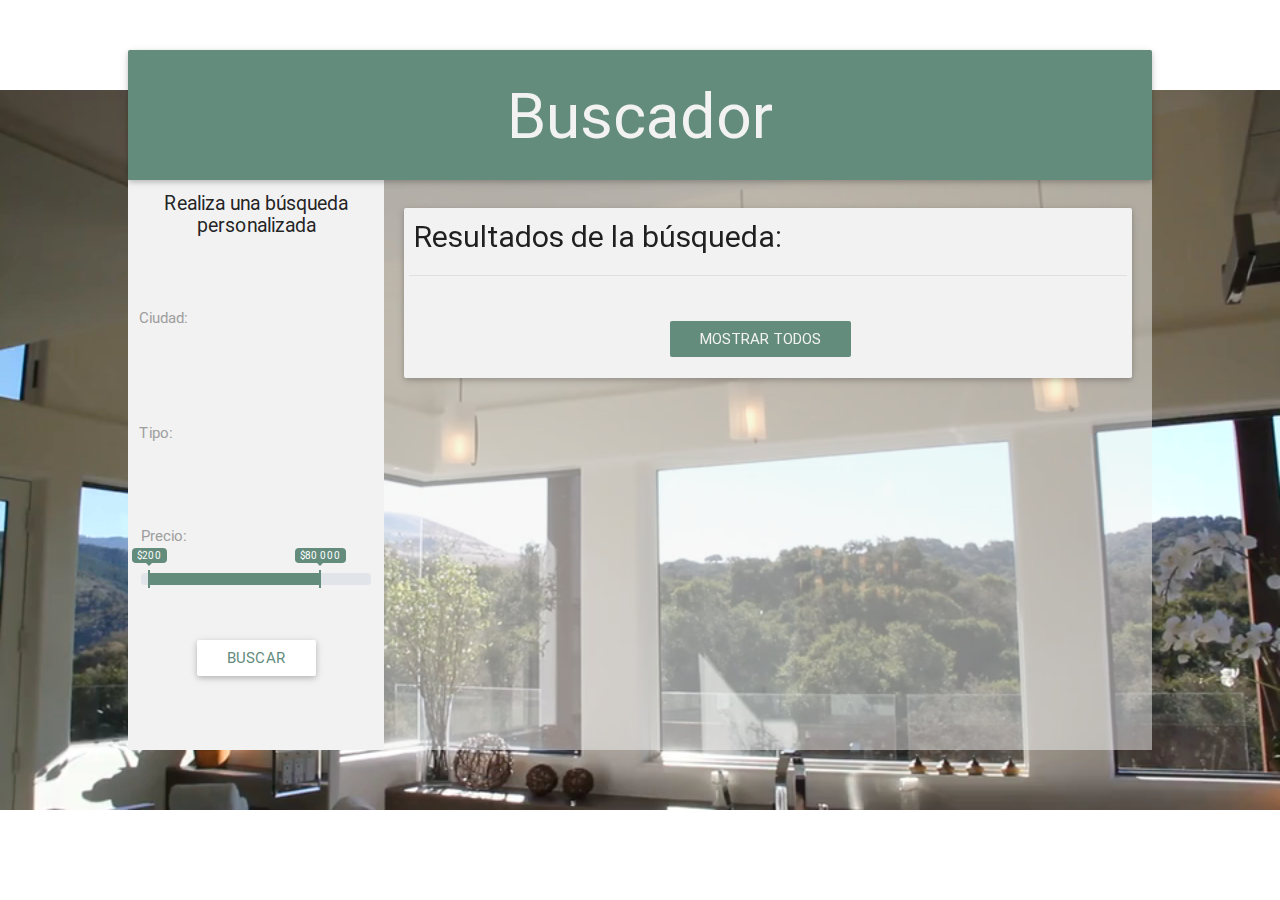
<file: Buscador_PHP/index.html>
<!DOCTYPE html>
<html>
<head>
  <meta charset="utf-8">
  <link href="http://fonts.googleapis.com/icon?family=Material+Icons" rel="stylesheet">
  <link type="text/css" rel="stylesheet" href="css/materialize.min.css"  media="screen,projection"/>
  <link type="text/css" rel="stylesheet" href="css/customColors.css"  media="screen,projection"/>
  <link type="text/css" rel="stylesheet" href="css/ion.rangeSlider.css"  media="screen,projection"/>
  <link type="text/css" rel="stylesheet" href="css/ion.rangeSlider.skinFlat.css"  media="screen,projection"/>
  <link type="text/css" rel="stylesheet" href="css/index.css"  media="screen,projection"/>
  <meta name="viewport" content="width=device-width, initial-scale=1.0"/>
  <title>Formulario</title>
</head>

<body>
  <video src="img/video.mp4" id="vidFondo"></video>

  <div class="contenedor">
    <div class="card rowTitulo">
      <h1>Buscador</h1>
    </div>
    <div class="colFiltros">
      <form action="./php/buscador.php" method="post" id="formulario">
        <div class="filtrosContenido">
          <div class="tituloFiltros">
            <h5>Realiza una búsqueda personalizada</h5>
          </div>
          <div class="filtroCiudad input-field">
            <label for="selectCiudad">Ciudad:</label>
            <select name="ciudad" id="selectCiudad">
              <option value="" selected>Elige una ciudad</option>
            </select>
          </div>
          <div class="filtroTipo input-field">
            <label for="selecTipo">Tipo:</label><br>
            <select name="tipo" id="selectTipo">
              <option value="" selected>Elige un tipo</option>
            </select>
          </div>
          <div class="filtroPrecio">
            <label for="rangoPrecio">Precio:</label>
            <input type="text" id="rangoPrecio" name="precio" value="" />
          </div>
          <div class="botonField">
            <input type="submit" class="btn white" value="Buscar" id="submitButton">
          </div>
        </div>
      </form>
    </div>

    <div class="colContenido">
      <div class="tituloContenido card">
        <h5>Resultados de la búsqueda:</h5>
        <div class="divider"></div>
        <button type="button" name="todos" class="btn-flat waves-effect" id="mostrarTodos">Mostrar Todos</button>
      </div>

    </div>
  </div>

  <script type="text/javascript" src="js/jquery-3.0.0.js"></script>
  <script type="text/javascript" src="js/ion.rangeSlider.min.js"></script>
  <script type="text/javascript" src="js/materialize.min.js"></script>
  <script type="text/javascript" src="js/index.js"></script>
  <script type="text/javascript" src="js/app.js"></script>
</body>
</html>
</file>
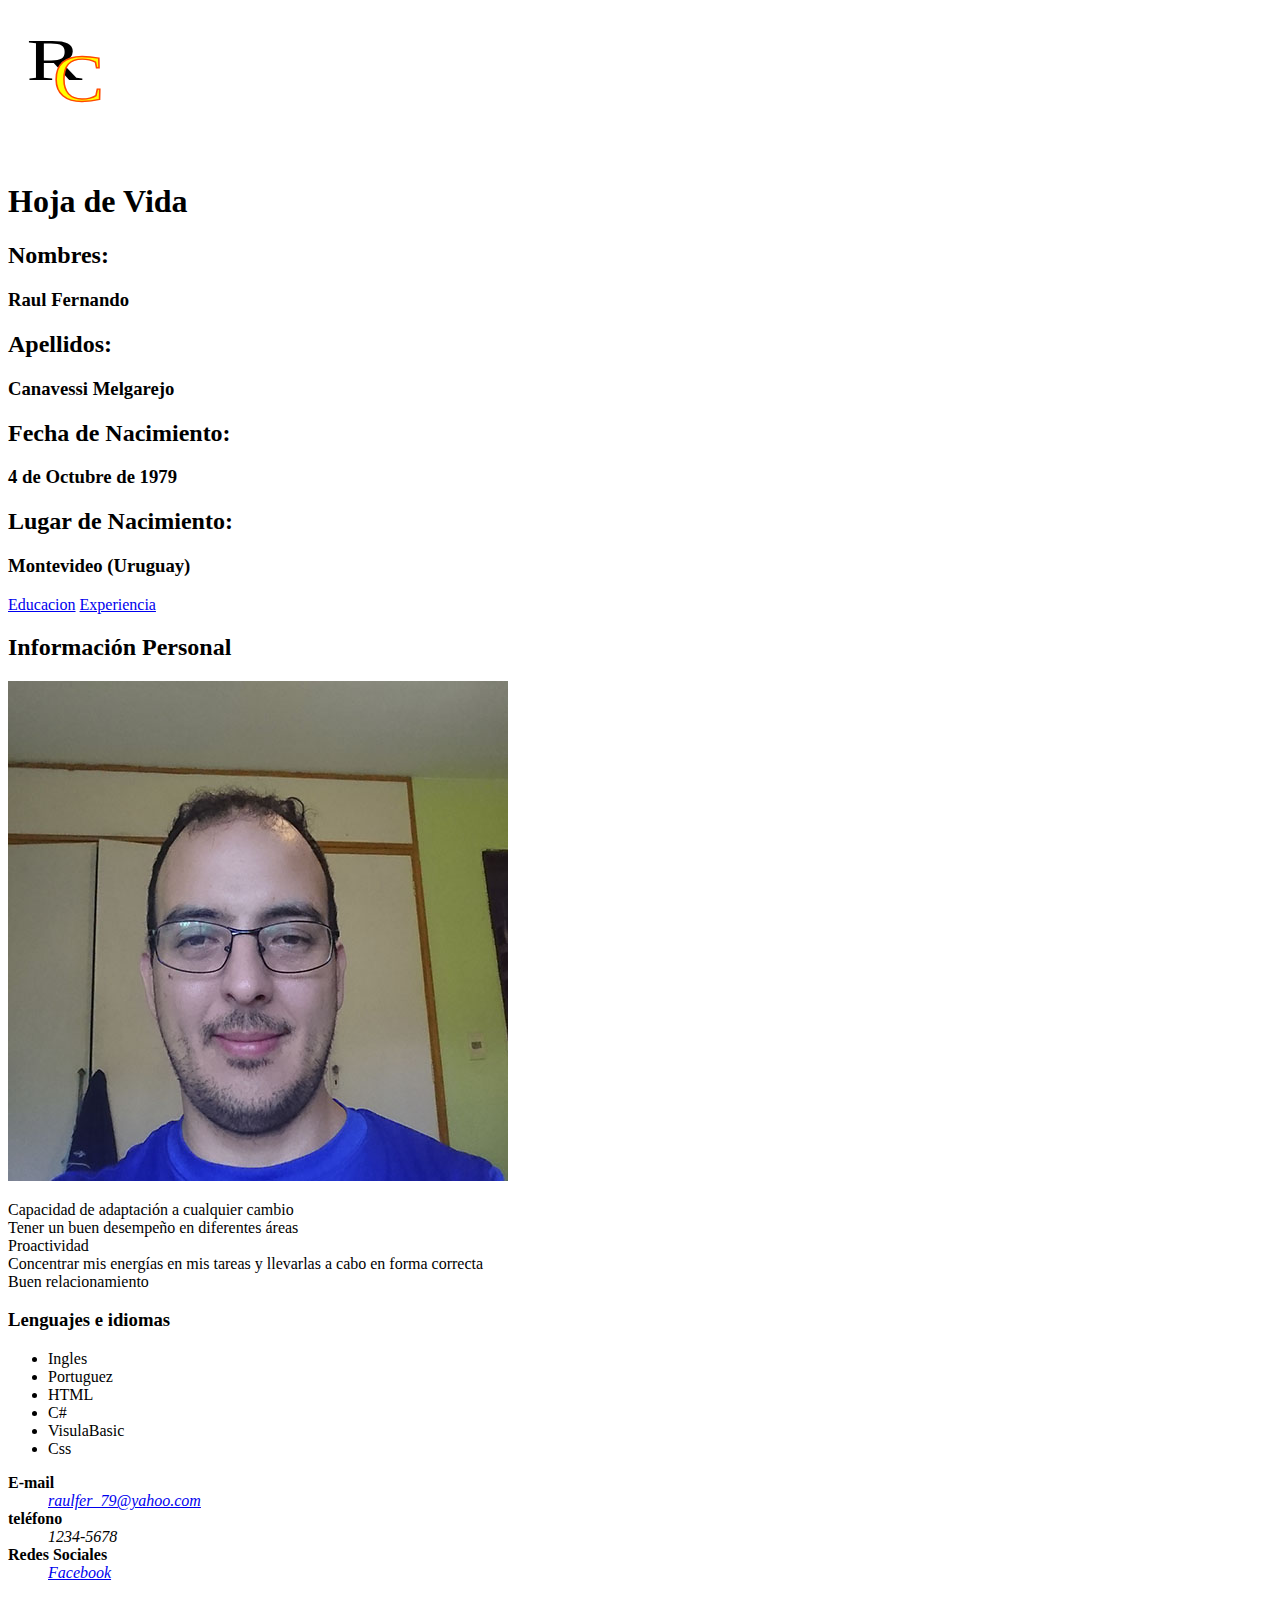
<file: Evaluacion 1/index.html>
<!DOCTYPE html>
<html>
	<head>
		<meta charset="utf-8">
		<meta name="viewport" content="width=device-width, user-scalable:no">
		<title>Hoja de Vida</title>
	</head>
	<body>    
	    <header>
	    	<svg>
	    		<image xlink:href="img/icon.svg"  height="100px" width="100px" x="10px" y="10px"></image>
    		</svg>
		</header> 
		<h1>Hoja de Vida</h1>
		<section title="datosPersonales">
			<h2>Nombres: </h2><h3>Raul Fernando</h3>
			<h2>Apellidos: </h2><h3>Canavessi Melgarejo</h3>
			<h2>Fecha de Nacimiento: </h2><h3>4 de Octubre de 1979</h3>
			<h2>Lugar de Nacimiento: </h2><h3>Montevideo (Uruguay)</h3>
		</section>        
	    <nav>
			<a href="html/educacion.htm">Educacion</a>
			<a href="html/experiencia.htm">Experiencia</a>
	    </nav>
	    <h2>Información Personal</h2>
	    <img src="img/Perfil.jpg">
	    <section title="aptitudes">      
			<article>
		        <p>
		        	Capacidad de adaptación a cualquier cambio
		        	<br>
					Tener un buen desempeño en diferentes áreas
					<br>
					Proactividad
					<br>
					Concentrar mis energías en mis tareas y llevarlas a cabo en forma correcta
					<br>
					Buen relacionamiento
				</p>
			</article>
			<h3>Lenguajes e idiomas</h3> 
			<ul>
				<li>Ingles</li>
				<li>Portuguez</li>
				<li>HTML</li>
				<li>C#</li>
				<li>VisulaBasic</li>
				<li>Css</li>
			</ul>   
	    </section>
	    <footer>
			<dl>
				<dt><strong>E-mail</strong></dt>
				<dd><em><a href="mailto:raulfer_79@yahoo.com?subject=feedback">raulfer_79@yahoo.com</a></em></dd>
				<dt><strong>teléfono</strong></dt>
				<dd><em>1234-5678</em></dd>
				<dt><strong>Redes Sociales</strong></dt>
				<dd><em><a href="https://www.facebook.com/raulfer2011" target="blank">Facebook</a></em></dd>
			</dl>
	    </footer>
	</body>  
</html>
</file>
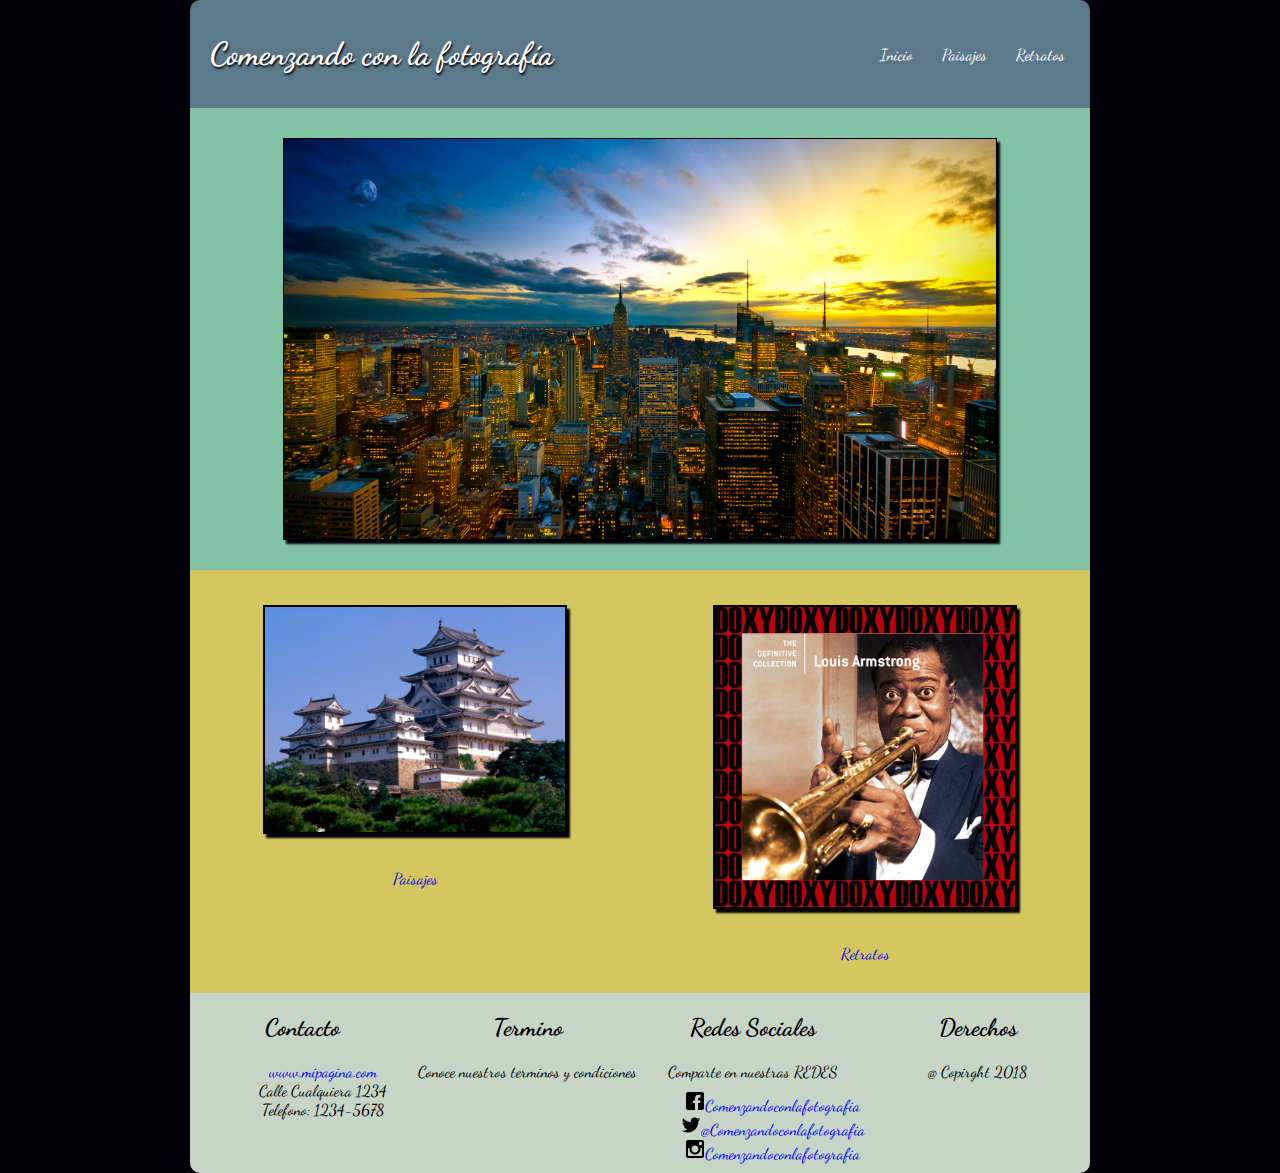
<file: Evaluacion 2/index.html>
<!DOCTYPE html>
<html>
	<head>
		<meta charset="utf-8">
		<meta name="viewport" content="width=device-width, user-scalable:no">
		<title>Comenzando con la fotografia</title>
		<link rel="stylesheet" type="text/css" href="css/style.css">
		<link href="https://fonts.googleapis.com/css?family=Dancing+Script" rel="stylesheet">
	</head>
	<body>
		<div id="contenido"> 
		    <header>
		    	<h1 id="titulo">Comenzando con la fotografía</h1>
		    	<navbar id="menu-principal">
					<ul>
						<li><a href="#">Inicio</a></li>
						<li><a href="html/paisajes.html">Paisajes</a></li>
						<li><a href="html/retratos.html">Retratos</a></li>
					</ul>
				</navbar>
			</header> 
			<section id="imgPrincipal">
				<img src="img/Paisaje01.jpg">
			</section>
		    <section id="imgSecundaria">
		    	<div>  
					<img id="imgPaisaje" src="img/Paisaje02.jpg">
					<a href="html/paisajes.html">Paisajes</a>
				</div>   
				<div>
					<img id="imgRetrato" src="img/folder.jpg">
					<a href="html/retratos.html">Retratos</a>
				</div>
		    </section>
		    <footer>
		    	<section>
		    		<h2>Contacto</h2>
		    		<ul>
		    			<li><a href="https://www.youtube.com/">www.mipagina.com</a></li>
		    			<li>Calle Cualquiera 1234</li>
		    			<li>Telefono: 1234-5678</li>	    			
		    		</ul>
		    	</section>
		    	<section>
		    		<h2>Termino</h2>
		    		<p>Conoce nuestros terminos y condiciones</p>
		    	</section>
		    	<section>
		    		<h2>Redes Sociales</h2>
		    		<p>Comparte en nuestras REDES</p>
		    		<ul>
		    			<li><img src="img/iconos/facebook.svg"><a href="#">Comenzandoconlafotografia</a></li>
		    			<li><img src="img/iconos/twitter.svg"><a href="#">@Comenzandoconlafotografia</a></li>
		    			<li><img src="img/iconos/instagram.svg"><a href="#">Comenzandoconlafotografia</a></li>
		    		</ul>
		    	</section>
		    	<section>
		    		<h2>Derechos</h2>
		    		<p>@ Copirght 2018</p>
		    	</section>
		    </footer>
	    </div>
	</body>  
</html>
</file>
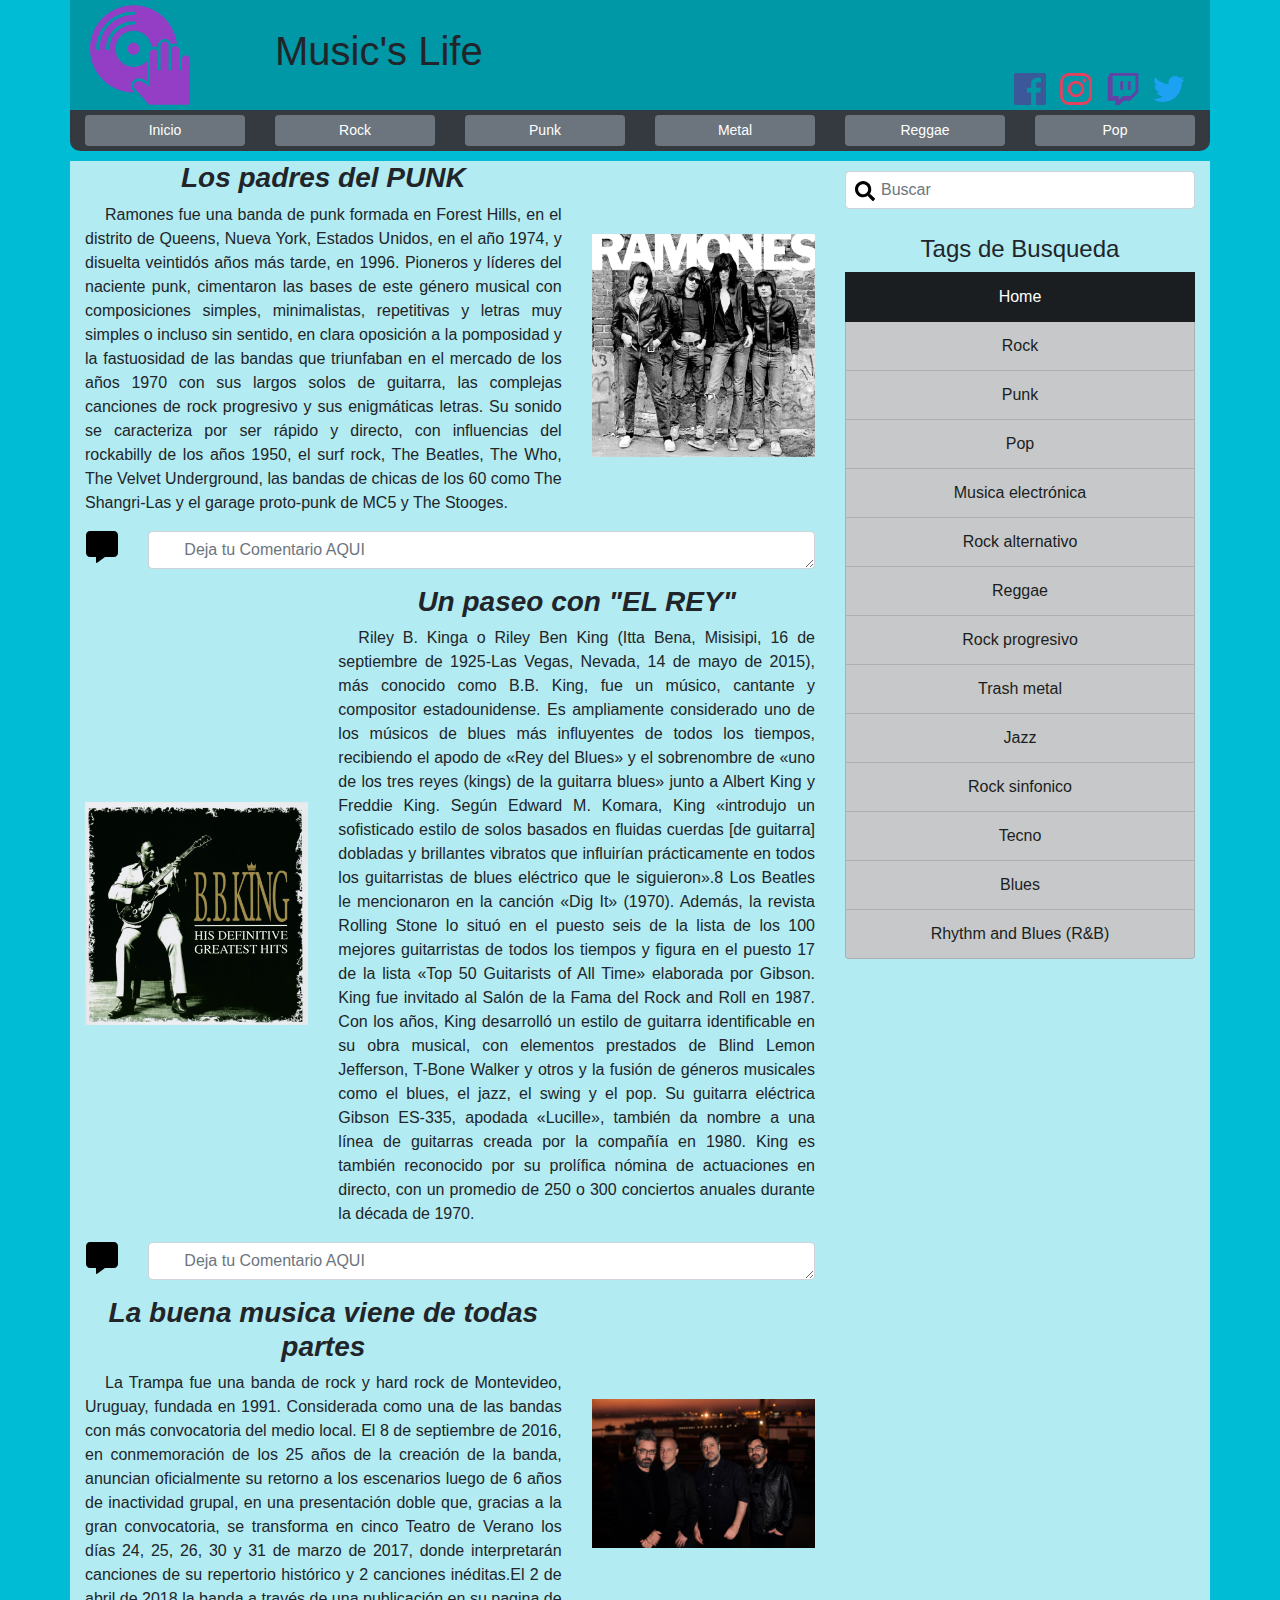
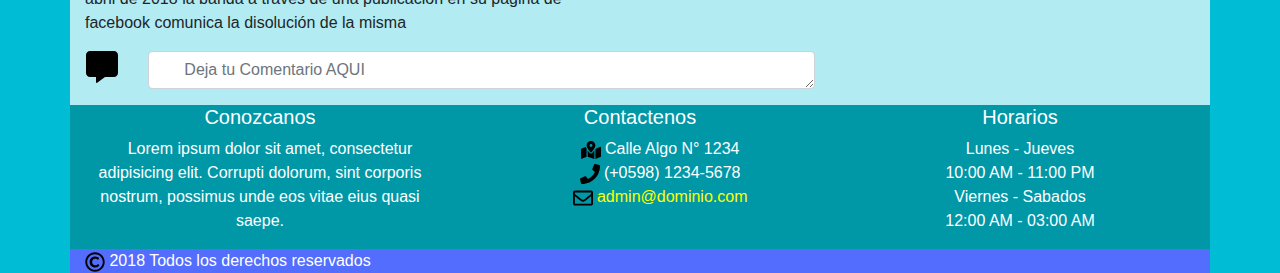
<file: Evaluacion 3/Boostrap/index.html>
<!DOCTYPE html>
<html>
	<head>
	    <!-- Required meta tags -->
	    <meta charset="utf-8">
	    <meta name="viewport" content="width=device-width, initial-scale=1, shrink-to-fit=no">

	    <!-- Bootstrap CSS -->
	    <link rel="stylesheet" href="https://stackpath.bootstrapcdn.com/bootstrap/4.1.3/css/bootstrap.min.css">
	    <link rel="stylesheet" type="text/css" href="css/style.css">
	    <title>Blog de Música</title>
	</head>
	<body class="default-primary-color">
	    <div class="container">

	    	<header>
	    		<div class="row dark-primary-color"> 
				    <div class="col-md-4 col-lg-2 logName">
				      <img src="img/musical-disc-and-dj-hand.svg" alt="Responsive image" class="img-fluid">
				    </div>
				    <div class="col-md-8 col-lg-7 align-self-center logName">
				      <h1>Music's Life</h1>
				    </div>
				    <div class="col-md-12 col-lg-3 align-self-end text-center text-lg-right">
				      <a href="#"><img class="img-social" src="ico/facebook1.svg"></a>
				      <a href="#"><img class="img-social" src="ico/instagram1.svg"></a>
				      <a href="#"><img class="img-social" src="ico/twitch.svg"></a>
				      <a href="#"><img class="img-social" src="ico/twitter1.svg"></a>
				    </div>
				</div>
				<div id="navBtns" class="row bg-dark">
					<div class="col-md-12 col-lg-2 text-center">
						<button type="button" class="btn btn-secondary btn-sm btn-block">Inicio</button>
					</div>
				  	<div class="col-md-12 col-lg-2 text-center">
				  		<button type="button" class="btn btn-secondary btn-sm btn-block">Rock</button>
				  	</div>
				  	<div class="col-md-12 col-lg-2 text-center">
				  		<button type="button" class="btn btn-secondary btn-sm btn-block">Punk</button>
				  	</div>
				  	<div class="col-md-12 col-lg-2 text-center">
				  		<button type="button" class="btn btn-secondary btn-sm btn-block">Metal</button>
				  	</div>
				  	<div class="col-md-12 col-lg-2 text-center">
				  		<button type="button" class="btn btn-secondary btn-sm btn-block">Reggae</button>
				  	</div>
				  	<div class="col-md-12 col-lg-2 text-center">
				  		<button type="button" class="btn btn-secondary btn-sm btn-block">Pop</button>
				  	</div>
				</div>	    		
	    	</header>

	    	<div id="principal">
	    		<div class="row light-primary-color">
	    			<div class="col-md-12 col-lg-8 text-center">
	    				<section id="post">
	    					<div class="row align-items-center"> 
		    					<div class="col-md-12 col-lg-8 contenido">
		    						<h3><em><strong>Los padres del PUNK</strong></em></h3>
		    						<p class="text-justify">
		    							Ramones fue una banda de punk formada en Forest Hills, en el distrito de Queens, Nueva York, Estados Unidos, en el año 1974, y disuelta veintidós años más tarde, en 1996.
		    							Pioneros y líderes del naciente punk, cimentaron las bases de este género musical con composiciones simples, minimalistas, repetitivas y letras muy simples o incluso sin sentido, en clara oposición a la pomposidad y la fastuosidad de las bandas que triunfaban en el mercado de los años 1970 con sus largos solos de guitarra, las complejas canciones de rock progresivo y sus enigmáticas letras.
		    							Su sonido se caracteriza por ser rápido y directo, con influencias del rockabilly de los años 1950, el surf rock, The Beatles, The Who, The Velvet Underground, las bandas de chicas de los 60 como The Shangri-Las y el garage proto-punk de MC5 y The Stooges.
		    						</p>
		    					</div>
		    					<div class="col-md-12 col-lg-4 imagen">
		    						<img src="img/Ramones.jpg" class="img-fluid">
		    					</div>
	    					</div>
		    				<div class="row">
		    					<div class="col-1">
		    						<img src="ico/comment-alt.svg" class="img-fluid img-ico">
		    					</div>
		    					<div class="col-11">
		    						<form>
		    							<div class="form-group">
		    								<textarea name="Comentario" rows="1" class="form-control" placeholder="Deja tu Comentario AQUI"></textarea>
		    							</div>
		    						</form>
		    					</div>
		    				</div>
	    				</section>
	    				<section id="post">
	    					<div class="row align-items-center">
		    					<div class="col-md-12 col-lg-4 imagen">
		    						<img src="img/B.B. King.jpg" class="img-fluid">
		    					</div>
		    					<div class="col-md-12 col-lg-8 contenido">
		    						<h3><em><strong>Un paseo con "EL REY"</strong></em></h3>
		    						<p class="text-justify">
		    							Riley B. Kinga​ o Riley Ben King (Itta Bena, Misisipi, 16 de septiembre de 1925-Las Vegas, Nevada, 14 de mayo de 2015), más conocido como B.B. King, fue un músico, cantante y compositor estadounidense.
		    							Es ampliamente considerado uno de los músicos de blues más influyentes de todos los tiempos, recibiendo el apodo de «Rey del Blues» y el sobrenombre de «uno de los tres reyes (kings) de la guitarra blues» junto a Albert King y Freddie King. Según Edward M. Komara, King «introdujo un sofisticado estilo de solos basados en fluidas cuerdas [de guitarra] dobladas y brillantes vibratos que influirían prácticamente en todos los guitarristas de blues eléctrico que le siguieron».8​ Los Beatles le mencionaron en la canción «Dig It» (1970). Además, la revista Rolling Stone lo situó en el puesto seis de la lista de los 100 mejores guitarristas de todos los tiempos y figura en el puesto 17 de la lista «Top 50 Guitarists of All Time» elaborada por Gibson. King fue invitado al Salón de la Fama del Rock and Roll en 1987.
		    							Con los años, King desarrolló un estilo de guitarra identificable en su obra musical, con elementos prestados de Blind Lemon Jefferson, T-Bone Walker y otros y la fusión de géneros musicales como el blues, el jazz, el swing y el pop. Su guitarra eléctrica Gibson ES-335, apodada «Lucille», también da nombre a una línea de guitarras creada por la compañía en 1980. King es también reconocido por su prolífica nómina de actuaciones en directo, con un promedio de 250 o 300 conciertos anuales durante la década de 1970.
		    						</p>
		    					</div>
	    					</div>
		    				<div class="row">
		    					<div class="col-1">
		    						<img src="ico/comment-alt.svg" class="img-fluid img-ico">
		    					</div>
		    					<div class="col-11">
		    						<form>
		    							<div class="form-group">
		    								<textarea name="Comentario" rows="1" class="form-control" placeholder="Deja tu Comentario AQUI"></textarea>
		    							</div>
		    						</form>
		    					</div>
		    				</div>
	    				</section>
	    				<section id="post">
	    					<div class="row align-items-center">
		    					<div class="col-md-12 col-lg-8 contenido">
		    						<h3><em><strong>La buena musica viene de todas partes</strong></em></h3>
		    						<p class="text-justify">
		    							La Trampa fue una banda de rock y hard rock de Montevideo, Uruguay, fundada en 1991. Considerada como una de las bandas con más convocatoria del medio local.
		    							El 8 de septiembre de 2016, en conmemoración de los 25 años de la creación de la banda, anuncian oficialmente su retorno a los escenarios luego de 6 años de inactividad grupal, en una presentación doble que, gracias a la gran convocatoria, se transforma en cinco Teatro de Verano los días 24, 25, 26, 30 y 31 de marzo de 2017, donde interpretarán canciones de su repertorio histórico y 2 canciones inéditas.El 2 de abril de 2018 la banda a través de una publicación en su pagina de facebook comunica la disolución de la misma
		    						</p>
		    					</div>
		    					<div class="col-md-12 col-lg-4 imagen">
		    						<img src="img/latrampa.jpg" class="img-fluid">
		    					</div>
	    					</div>
		    				<div class="row">
		    					<div class="col-1">
		    						<img src="ico/comment-alt.svg" class="img-fluid img-ico">
		    					</div>
		    					<div class="col-11">
		    						<form>
		    							<div class="form-group">
		    								<textarea name="Comentario" rows="1" class="form-control" placeholder="Deja tu Comentario AQUI"></textarea>
		    							</div>
		    						</form>
		    					</div>
		    				</div>
	    				</section>
	    			</div>

	    			<div class="col-4 text-center d-none d-lg-block">
	    				<div id="opSerch" class="row">
	    					<div class="col-12">
							    <div class="form-group text-left">
									<img id="icoSerch" src="ico/search.svg">
									<input type="text" class="form-control" placeholder="Buscar">
								</div>
	    					</div>
	    				</div>

	    				<div id="liSerch" class="row">
	    					<div class="col-12">
		    					<div class="list-group">
		    						<h4>Tags de Busqueda</h4>
									<a href="#" class="list-group-item list-group-item-action list-group-item-dark active">
									Home
									</a>
									<a href="#" class="list-group-item list-group-item-action list-group-item-dark">Rock
									</a>
									<a href="#" class="list-group-item list-group-item-action list-group-item-dark">Punk
									</a>
									<a href="#" class="list-group-item list-group-item-action list-group-item-dark">Pop
									</a>
									<a href="#" class="list-group-item list-group-item-action list-group-item-dark">Musica electrónica
									</a>
									<a href="#" class="list-group-item list-group-item-action list-group-item-dark">Rock alternativo
									</a>
									<a href="#" class="list-group-item list-group-item-action list-group-item-dark">Reggae
									</a>
									<a href="#" class="list-group-item list-group-item-action list-group-item-dark">Rock progresivo
									</a>
									<a href="#" class="list-group-item list-group-item-action list-group-item-dark">Trash metal
									</a>
									<a href="#" class="list-group-item list-group-item-action list-group-item-dark">Jazz
									</a>
									<a href="#" class="list-group-item list-group-item-action list-group-item-dark">Rock sinfonico
									</a>
									<a href="#" class="list-group-item list-group-item-action list-group-item-dark">Tecno
									</a>
									<a href="#" class="list-group-item list-group-item-action list-group-item-dark">Blues
									</a>
									<a href="#" class="list-group-item list-group-item-action list-group-item-dark">Rhythm and Blues (R&B)
									</a>
								</div>
							</div>
	    				</div>
	    			</div>
	    		</div>
	    	</div>

			<footer>
				<div class="row dark-primary-color">
					<div class="col-sm-12 col-md-4 text-center">
						<h5 class="">
							Conozcanos
						</h5>
						<p>
							Lorem ipsum dolor sit amet, consectetur adipisicing elit. Corrupti dolorum, sint corporis nostrum, possimus unde eos vitae eius quasi saepe.
						</p>
					</div>
					<div class="col-sm-12 col-md-4 text-center">
						<h5 class="">
							Contactenos
						</h5>
						<ul>
							<li>
								<img class="img-icoFoot" src="ico/map-marked-alt-solid.svg"> Calle Algo N° 1234
							</li>
							<li>
								<img class="img-icoFoot" src="ico/phone-solid.svg"> (+0598) 1234-5678
							</li>
							<li>
								<img class="img-icoFoot" src="ico/envelope-regular.svg"> <a href="mailto:admin@dominio.com">admin@dominio.com</a>
							</li>
						</ul>
					</div>
					<div class="col-sm-12 col-md-4 text-center">
						<h5 class="">
							Horarios
						</h5>
						<div class="">
							<div class="">Lunes - Jueves</div>
							<div class="">10:00 AM - 11:00 PM</div>
						</div>
						<div class="">
							<div class="">Viernes - Sabados</div>
							<div class="">12:00 AM - 03:00 AM</div>
						</div>
					</div>
				</div>
				<div class="row accent-color">
					<div class="col-12">
						<div class="">
							<img class="img-icoFoot" src="ico/copyright-regular.svg"> <span>2018</span> Todos los derechos reservados
						</div>
					</div>
				</div>
			</footer>

	    </div>
	    <script src="https://code.jquery.com/jquery-3.3.1.slim.min.js"></script>
	    <script src="https://cdnjs.cloudflare.com/ajax/libs/popper.js/1.14.3/umd/popper.min.js"></script>
	    <script src="https://stackpath.bootstrapcdn.com/bootstrap/4.1.3/js/bootstrap.min.js"></script>
	</body>
</html>
</file>
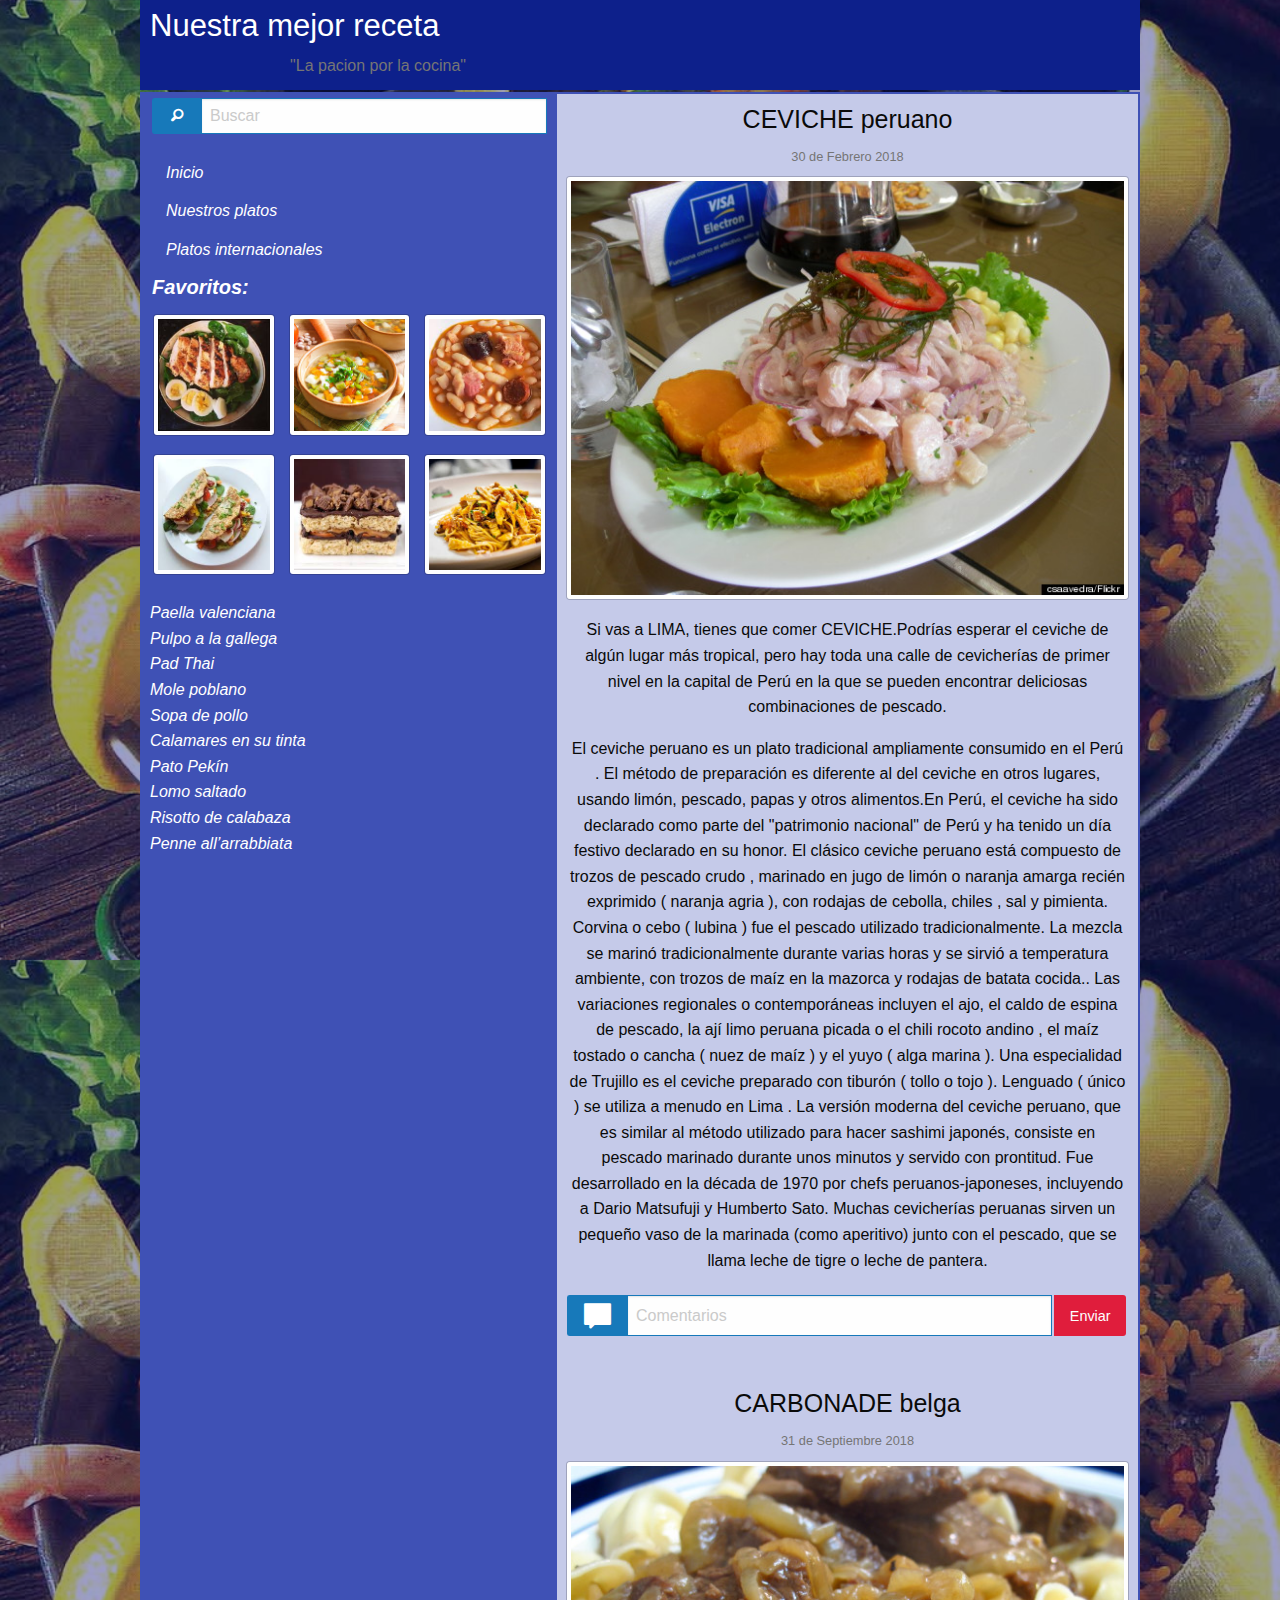
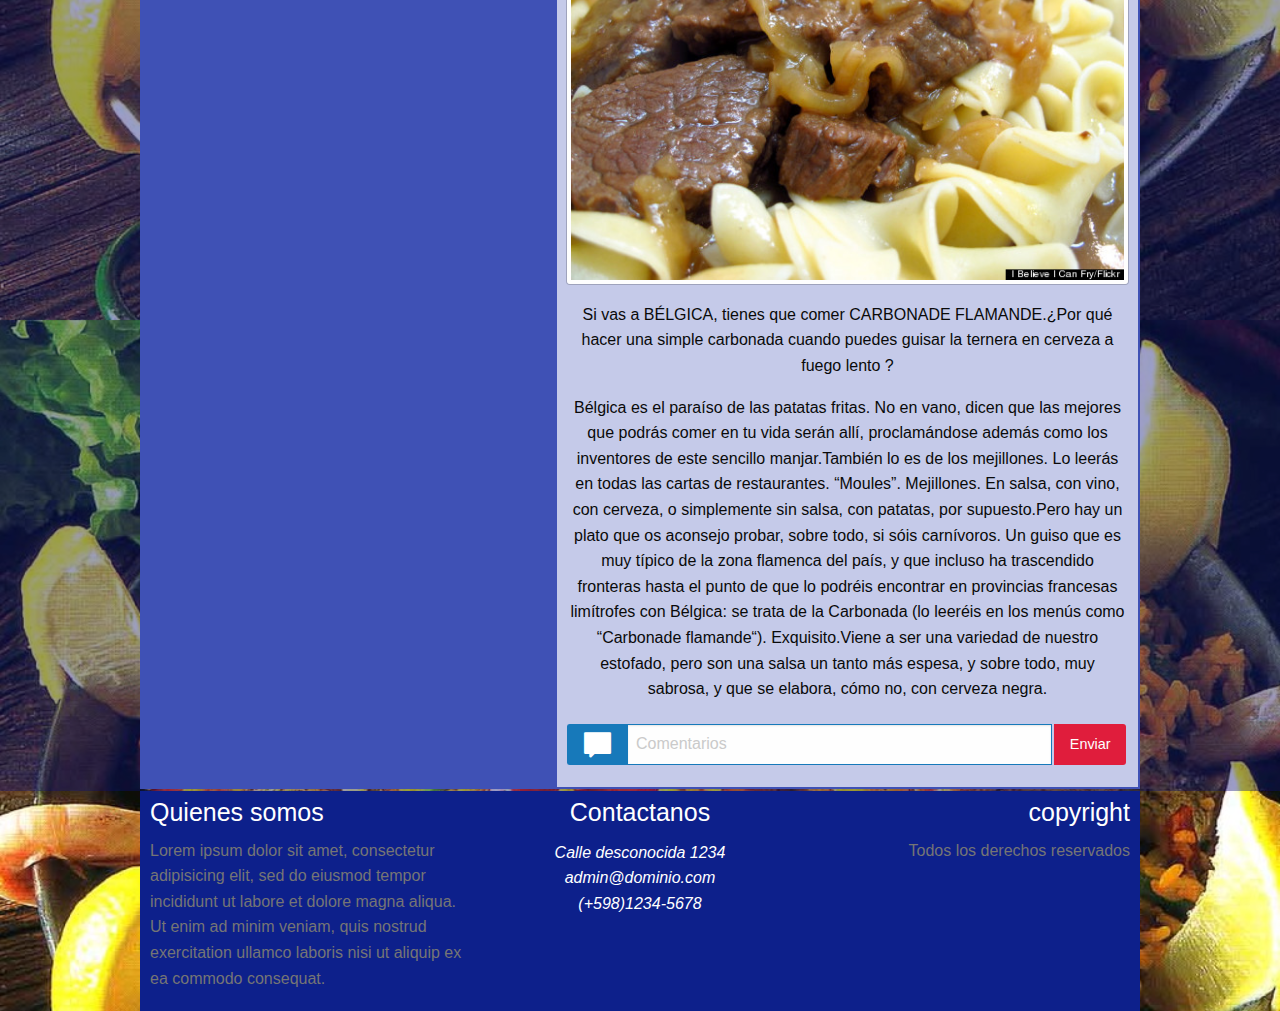
<file: Evaluacion 3/Fundation/index.html>
<!doctype html>
<html>
  <head>
    <meta charset="utf-8">
    <title>Foundation</title>
    <link rel="stylesheet" href="css/foundation.min.css">
    <link rel="stylesheet" href="foundation-icons/foundation-icons.css" media="screen" charset="utf-8">
    <link rel="stylesheet" href="css/app.css">
  </head>
  <body>

    <header>
      <div class="row dark-primary-color">
        <div class="column medium-12 large-4">
          <h3 class="text-primary-color text-center large-text-left">Nuestra mejor receta</h3>
          <h6 class="secondary-text-color text-center large-text-right">"La pacion por la cocina"</h6>
        </div>
        <div class="column large-8 show-for-large"></div>
      </div>
    </header>

    <div id="principal">

      <div class="row default-primary-color">

        <div class="column large-5 text-primary-color show-for-large">
          <div class="input-group">
            <span class="input-group-label">
              <i class="step fi-magnifying-glass"></i>
            </span>
            <input class="input-group-field" type="text" placeholder="Buscar">
          </div>
          <div id="menu" class="column row">
            <ul class="vertical menu">
              <li><a href="#">Inicio</a></li>
              <li><a href="#">Nuestros platos</a></li>
              <li><a href="#">Platos internacionales</a></li>
            </ul>
          </div>
          <div id="favoritos">
            <h5><em><strong>Favoritos:</strong></em></h5>
            <div class="row">
              <div class="column small-4">
                <div class="row columns large-uncollapse text-center">
                  <a href="#">
                    <img src="img/fav01.jpg" alt="Decoracion 1" class="thumbnail"/>
                  </a>
                </div>
                <div class="row columns large-uncollapse text-center">
                  <a href="#">
                    <img src="img/fav02.jpg" alt="Decoracion 1" class="thumbnail"/>
                  </a>
                </div>
              </div>
              <div class="column small-4">
                <div class="row columns large-uncollapse text-center">
                  <a href="#">
                    <img src="img/fav03.jpg" alt="Decoracion 1" class="thumbnail"/>
                  </a>
                </div>
                <div class="row columns large-uncollapse text-center">
                  <a href="#">
                    <img src="img/fav04.jpg" alt="Decoracion 1" class="thumbnail"/>
                  </a>
                </div>
              </div>
              <div class="column small-4">
                <div class="row columns large-uncollapse text-center">
                  <a href="#">
                    <img src="img/fav05.jpg" alt="Decoracion 1" class="thumbnail"/>
                  </a>
                </div>
                <div class="row columns large-uncollapse text-center">
                  <a href="#">
                    <img src="img/fav06.jpg" alt="Decoracion 1" class="thumbnail"/>
                  </a>
                </div>
              </div>
            </div>
          </div>
          <div id="historial" class="column row">
            <ul class="no-bullet">
              <li><a href="#">Paella valenciana</a></li>
              <li><a href="#">Pulpo a la gallega</a></li>
              <li><a href="#">Pad Thai</a></li>
              <li><a href="#">Mole poblano</a></li>
              <li><a href="#">Sopa de pollo</a></li>
              <li><a href="#">Calamares en su tinta</a></li>
              <li><a href="#">Pato Pekín</a></li>
              <li><a href="#">Lomo saltado</a></li>
              <li><a href="#">Risotto de calabaza</a></li>
              <li><a href="#">Penne all’arrabbiata</a></li>
            </ul>
          </div>
        </div>

        <div class="column medium-12 large-7 light-primary-color">
          <div class="row columns large-uncollapse text-center">
            <div class="card">
              <div class="card-divider">
                <h4 class="font-bold font-italic">CEVICHE peruano</h4>
                <h6><small class="secondary-text-color">30 de Febrero 2018</small></h6>
              </div>
              <img src="img/Blog01.jpg" alt="Decoracion 1" class="thumbnail"/>
              <div class="card-section">
                <p>
                  Si vas a LIMA, tienes que comer CEVICHE.Podrías esperar el ceviche de algún lugar más tropical, pero hay toda una calle de cevicherías de primer nivel en la capital de Perú en la que se pueden encontrar deliciosas combinaciones de pescado.
                </p>
                <p>
                  El ceviche peruano es un plato tradicional ampliamente consumido en el Perú . El método de preparación es diferente al del ceviche en otros lugares, usando limón, pescado, papas y otros alimentos.En Perú, el ceviche ha sido declarado como parte del "patrimonio nacional" de Perú y ha tenido un día festivo declarado en su honor. El clásico ceviche peruano está compuesto de trozos de pescado crudo , marinado en jugo de limón o naranja amarga recién exprimido ( naranja agria ), con rodajas de cebolla, chiles , sal y pimienta. Corvina o cebo ( lubina ) fue el pescado utilizado tradicionalmente. La mezcla se marinó tradicionalmente durante varias horas y se sirvió a temperatura ambiente, con trozos de maíz en la mazorca y rodajas de batata cocida.. Las variaciones regionales o contemporáneas incluyen el ajo, el caldo de espina de pescado, la ají limo peruana picada o el chili rocoto andino , el maíz tostado o cancha ( nuez de maíz ) y el yuyo ( alga marina ). Una especialidad de Trujillo es el ceviche preparado con tiburón ( tollo o tojo ). Lenguado ( único ) se utiliza a menudo en Lima . La versión moderna del ceviche peruano, que es similar al método utilizado para hacer sashimi japonés, consiste en pescado marinado durante unos minutos y servido con prontitud. Fue desarrollado en la década de 1970 por chefs peruanos-japoneses, incluyendo a Dario Matsufuji y Humberto Sato. Muchas cevicherías peruanas sirven un pequeño vaso de la marinada (como aperitivo) junto con el pescado, que se llama leche de tigre o leche de pantera.
                </p>
              </div>
            </div>
            <div class="input-group">
              <span class="input-group-label icono fi-comment"></span>
              <input class="input-group-field" type="text" placeholder="Comentarios">
              <div class="input-group-button">
                <input type="submit" class="button" value="Enviar">
              </div>
            </div>
          </div>
          
          <br>

          <div class="row columns large-uncollapse text-center">
            <div class="card">
              <div class="card-divider">
                <h4>CARBONADE belga</h4>
                <h6><small class="secondary-text-color">31 de Septiembre 2018</small></h6>
              </div>
              <img src="img/Blog02.jpg" alt="Decoracion 1" class="thumbnail"/>
              <div class="card-section">
                <p>
                  Si vas a BÉLGICA, tienes que comer CARBONADE FLAMANDE.¿Por qué hacer una simple carbonada cuando puedes guisar la ternera en cerveza a fuego lento ?
                </p>
                <p>
                  Bélgica es el paraíso de las patatas fritas. No en vano, dicen que las mejores que podrás comer en tu vida serán allí, proclamándose además como los inventores de este sencillo manjar.También lo es de los mejillones. Lo leerás en todas las cartas de restaurantes. “Moules”. Mejillones. En salsa, con vino, con cerveza, o simplemente sin salsa, con patatas, por supuesto.Pero hay un plato que os aconsejo probar, sobre todo, si sóis carnívoros. Un guiso que es muy típico de la zona flamenca del país, y que incluso ha trascendido fronteras hasta el punto de que lo podréis encontrar en provincias francesas limítrofes con Bélgica: se trata de la Carbonada (lo leeréis en los menús como “Carbonade flamande“). Exquisito.Viene a ser una variedad de nuestro estofado, pero son una salsa un tanto más espesa, y sobre todo, muy sabrosa, y que se elabora, cómo no, con cerveza negra.
                </p>
              </div>
            </div>
            <div class="input-group">
              <span class="input-group-label icono fi-comment"></span>
              <input class="input-group-field" type="text" placeholder="Comentarios">
              <div class="input-group-button">
                <input type="submit" class="button" value="Enviar">
              </div>
            </div>
          </div>
        </div>

      </div>
    </div>

    <footer>
      <div class="row dark-primary-color">
        <div class="column medium-12 large-4">
          <h4 class="font-bold font-italic text-primary-color text-center large-text-left">Quienes somos</h4>
          <p class="secondary-text-color text-center large-text-left">
            Lorem ipsum dolor sit amet, consectetur adipisicing elit, sed do eiusmod tempor incididunt ut labore et dolore magna aliqua. Ut enim ad minim veniam, quis nostrud exercitation ullamco laboris nisi ut aliquip ex ea commodo consequat.
          </p>
        </div>
        <div class="column medium-12 large-4">
          <h4 class="font-bold font-italic text-primary-color text-center">Contactanos</h4>
          <div id="Contacto" class="column row">
            <ul class="no-bullet text-center">
              <li><a href="#">Calle desconocida 1234</a></li>
              <li><a href="#">admin@dominio.com</a></li>
              <li><a href="#">(+598)1234-5678</a></li>
            </ul>
          </div>
        </div>
        <div class="column medium-12 large-4">
          <h4 class="font-bold font-italic text-primary-color text-center large-text-right">copyright</h4>
          <p class="secondary-text-color text-center large-text-right">
            Todos los derechos reservados
          </p>
        </div>
      </div>
    </footer>

    <script src="js/vendor/jquery.js"></script>
    <script src="js/vendor/what-input.js"></script>
    <script src="js/vendor/foundation.js"></script>
    <script src="js/app.js"></script>
  </body>
</html>
</file>
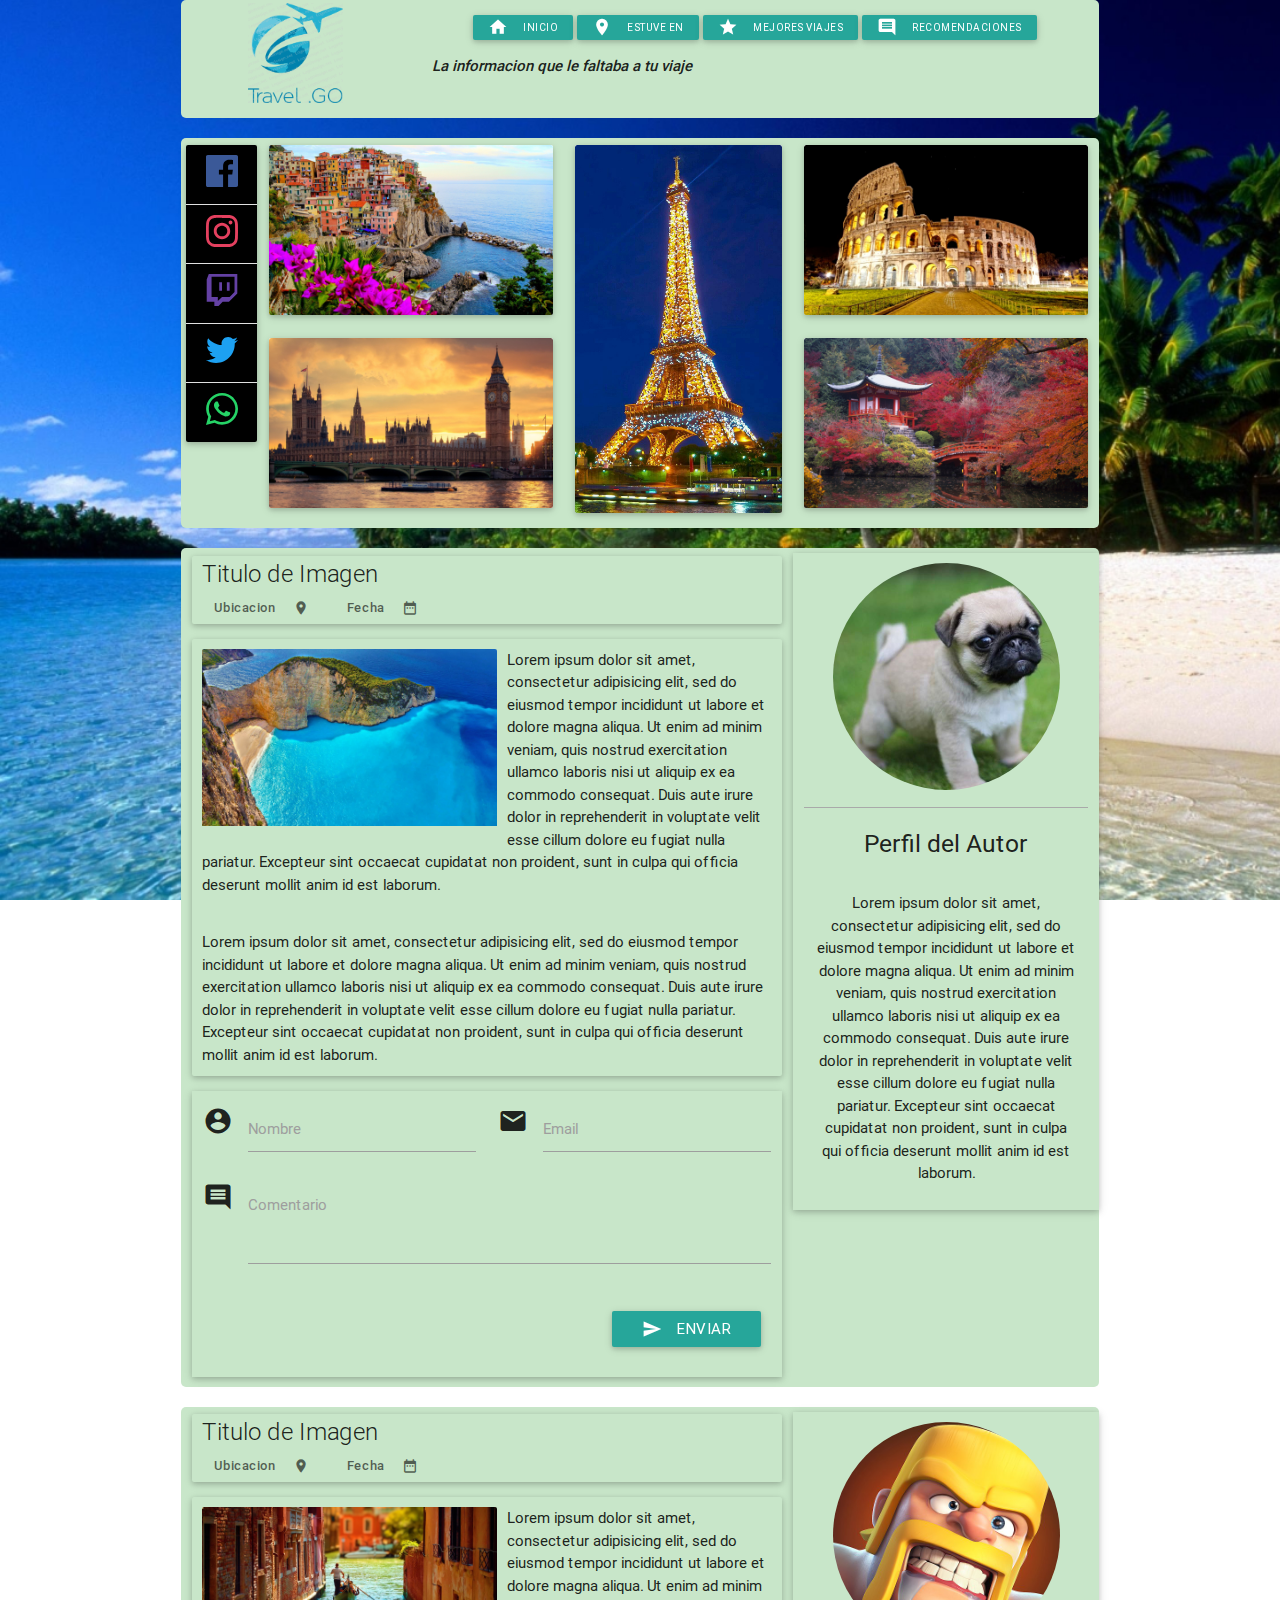
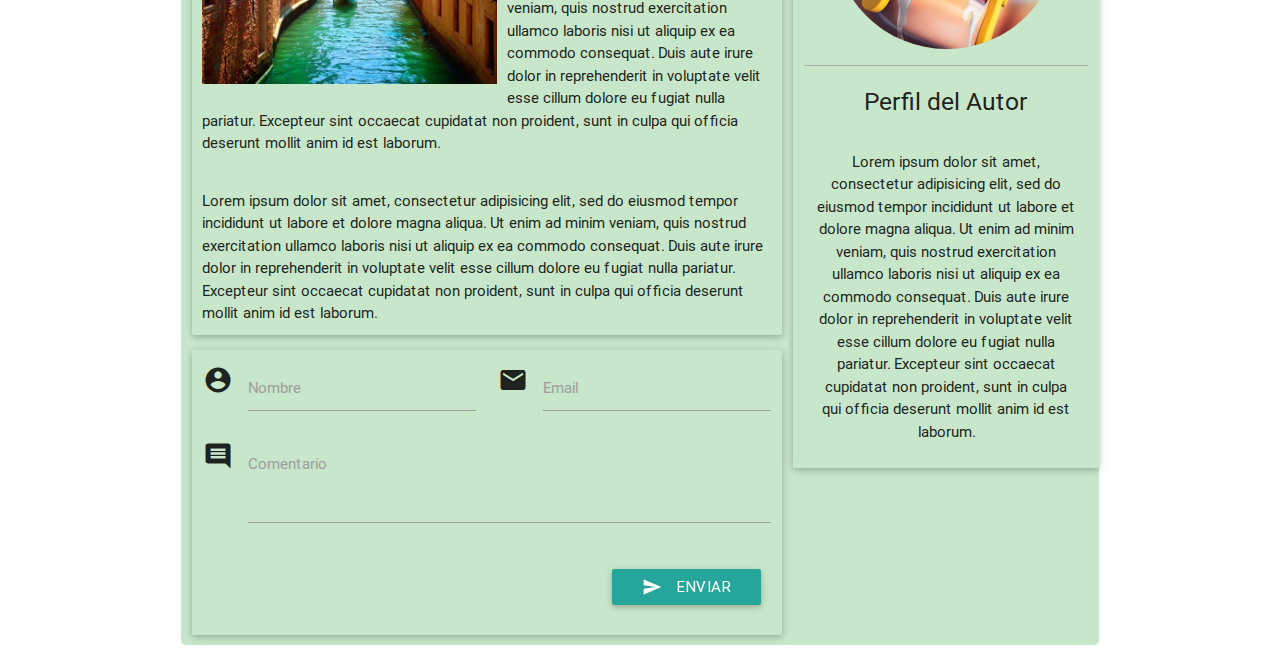
<file: Evaluacion 3/Materialize/index.html>
<!DOCTYPE html>
  <html>
    <head>
      <!--Let browser know website is optimized for mobile-->
      <meta name="viewport" content="width=device-width, initial-scale=1.0"/>
      <title>Viajes</title>
      
      <!--Import Google Icon Font-->
      <link href="https://fonts.googleapis.com/icon?family=Material+Icons" rel="stylesheet">
      <!--Import materialize.css-->
      <link type="text/css" rel="stylesheet" href="css/materialize.min.css"/>
      <link rel="stylesheet" type="text/css" href="css/style.css">

    </head>

    <body>

      <div class="container">

        <header>
            <div class="row green lighten-4 esq">
              <div class="col s12 m3">
                <img class="responsive-img icono centrado" src="img/logo.png">
              </div>
              <div class="col s12 m9">
                <div class="row marSup">
                  <div class="col s12 center-align show-on-large hide-on-med-and-down">
                    <a class="waves-effect waves-light btn menuBtn"><i class="material-icons left">home</i>Inicio</a>
                    <a class="waves-effect waves-light btn menuBtn"><i class="material-icons left">location_on</i>Estuve en</a>
                    <a class="waves-effect waves-light btn menuBtn"><i class="material-icons left">star</i>Mejores Viajes</a>
                    <a class="waves-effect waves-light btn menuBtn"><i class="material-icons left">insert_comment</i>Recomendaciones</a>
                  </div>
                  <div class="col s12 center-align hide-on-large-only">
                    <a class="waves-effect waves-light btn menuBtn"><i class="material-icons left">home</i></a>
                    <a class="waves-effect waves-light btn menuBtn"><i class="material-icons left">location_on</i></a>
                    <a class="waves-effect waves-light btn menuBtn"><i class="material-icons left">star</i></a>
                    <a class="waves-effect waves-light btn menuBtn"><i class="material-icons left">insert_comment</i></a>
                  </div>
                  <div id="lema" class="col s12">
                    <h6><strong><em>La informacion que le faltaba a tu viaje</em></strong></h6>
                  </div>
                </div>
              </div>
            </div>
        </header>

        <div class="row green lighten-4 esq">

          <div id="socialIcon" class="col l1 hide-on-med-and-down">
            <ul class="collection z-depth-1">
              <li class="collection-item black">
                <a href="#"><img class="" src="iconos/facebook1.svg"></a>
              </li>
              <li class="collection-item black">
                <a href="#"><img class="" src="iconos/instagram1.svg"></a>
              </li>
              <li class="collection-item black">
                <a href="#"><img class="" src="iconos/twitch.svg"></a>
              </li>
              <li class="collection-item black">
                <a href="#"><img class="" src="iconos/twitter1.svg"></a>
              </li>
              <li class="collection-item black">
                <a href="#"><img class="" src="iconos/whatsapp.svg"></a>
              </li>
            </ul>
          </div>
          <div class="col s12 m4">
            <div class="card waves-effect waves-teal">
              <div class="card-image">
                <img src="img/Manarola.jpg">
              </div>
            </div>
            <div class="card waves-effect waves-teal">
              <div class="card-image">
                <img src="img/Buckingham Palace.jpg">
              </div>
            </div>
          </div>
          <div class="col s12 m3">
            <div class="card waves-effect waves-teal">
              <div class="card-image">
                <img src="img/eiffel-tower-central.jpg">
              </div>
            </div>
          </div>
          <div class="col s12 m4">
            <div class="card waves-effect waves-teal">
              <div class="card-image">
                <img src="img/Coliseo.jpg">
              </div>
            </div>
            <div class="card waves-effect waves-teal">
              <div class="card-image">
                <img src="img/Daigo Kyoto Japan.jpg">
              </div>
            </div>
          </div>

        </div>
          
        <div class="row green lighten-4 esq">

          <section id="entrada">
            <div class="col s12 m8">
              <div class="card transparent">
                <span class="card-title">Titulo de Imagen</span>
                <br>
                <div class="chip transparent">
                  <i class="large material-icons">location_on</i>
                  <span>Ubicacion</span>
                </div>
                <div class="chip transparent">
                  <i class="large material-icons">date_range</i>
                  <span>Fecha</span>
                </div>
              </div>
              <div class="card transparent">
                <div class="card-image enterBlog">
                  <img src="img/Zakynthos - Greece high noon.jpg">
                </div>
                <p class="float-text">
                  Lorem ipsum dolor sit amet, consectetur adipisicing elit, sed do eiusmod
                  tempor incididunt ut labore et dolore magna aliqua. Ut enim ad minim veniam,
                  quis nostrud exercitation ullamco laboris nisi ut aliquip ex ea commodo
                  consequat. Duis aute irure dolor in reprehenderit in voluptate velit esse
                  cillum dolore eu fugiat nulla pariatur. Excepteur sint occaecat cupidatat non
                  proident, sunt in culpa qui officia deserunt mollit anim id est laborum.
                </p>
                <p class="float-text">
                  Lorem ipsum dolor sit amet, consectetur adipisicing elit, sed do eiusmod
                  tempor incididunt ut labore et dolore magna aliqua. Ut enim ad minim veniam,
                  quis nostrud exercitation ullamco laboris nisi ut aliquip ex ea commodo
                  consequat. Duis aute irure dolor in reprehenderit in voluptate velit esse
                  cillum dolore eu fugiat nulla pariatur. Excepteur sint occaecat cupidatat non
                  proident, sunt in culpa qui officia deserunt mollit anim id est laborum.
                </p>
              </div>

              <form class="col s12 z-depth-1" style="margin-bottom: 10px;">
                <div class="row">
                  <div class="input-field col s6">
                    <i class="material-icons prefix">account_circle</i>
                    <input id="icon_name" type="text" class="validate">
                    <label for="icon_name">Nombre</label>
                  </div>
                  <div class="input-field col s6">
                    <i class="material-icons prefix">email</i>
                    <input id="icon_email" type="tel" class="validate">
                    <label for="icon_email">Email</label>
                  </div>
                  <div class="input-field col s12">
                    <i class="material-icons prefix">comment</i>
                    <textarea id="icon_coment" class="materialize-textarea"></textarea>
                    <label for="icon_coment">Comentario</label>
                    <p class="right-align">
                      <a class="waves-effect waves-light btn"><i class="material-icons left">send</i>Enviar</a>
                    </p>
                  </div>
                </div>
              </form>

            </div>
            <div id="perAutor" class="col s12 m4">
              <div class="row">
                <div class="col s12 z-depth-1 divPerfil">
                  <img class="circle imgPerfil" src="img/perfil.jpg">
                  <div style="border-top: 1px solid darkgrey">
                    <h5 class="center-align">Perfil del Autor</h5>
                    <p class="float-text center-align">
                      Lorem ipsum dolor sit amet, consectetur adipisicing elit, sed do eiusmod
                      tempor incididunt ut labore et dolore magna aliqua. Ut enim ad minim veniam,
                      quis nostrud exercitation ullamco laboris nisi ut aliquip ex ea commodo
                      consequat. Duis aute irure dolor in reprehenderit in voluptate velit esse
                      cillum dolore eu fugiat nulla pariatur. Excepteur sint occaecat cupidatat non
                      proident, sunt in culpa qui officia deserunt mollit anim id est laborum.
                    </p>
                  </div>
                </div>
              </div>
            </div>
          </section>

        </div>

        <div class="row green lighten-4 esq">

          <section id="entrada">
            <div class="col s12 m8">
              <div class="card transparent">
                <span class="card-title">Titulo de Imagen</span>
                <br>
                <div class="chip transparent">
                  <i class="large material-icons">location_on</i>
                  <span>Ubicacion</span>
                </div>
                <div class="chip transparent">
                  <i class="large material-icons">date_range</i>
                  <span>Fecha</span>
                </div>
              </div>
              <div class="card transparent">
                <div class="card-image enterBlog">
                  <img src="img/Venecia.jpg">
                </div>
                <p class="float-text">
                  Lorem ipsum dolor sit amet, consectetur adipisicing elit, sed do eiusmod
                  tempor incididunt ut labore et dolore magna aliqua. Ut enim ad minim veniam,
                  quis nostrud exercitation ullamco laboris nisi ut aliquip ex ea commodo
                  consequat. Duis aute irure dolor in reprehenderit in voluptate velit esse
                  cillum dolore eu fugiat nulla pariatur. Excepteur sint occaecat cupidatat non
                  proident, sunt in culpa qui officia deserunt mollit anim id est laborum.
                </p>
                <p class="float-text">
                  Lorem ipsum dolor sit amet, consectetur adipisicing elit, sed do eiusmod
                  tempor incididunt ut labore et dolore magna aliqua. Ut enim ad minim veniam,
                  quis nostrud exercitation ullamco laboris nisi ut aliquip ex ea commodo
                  consequat. Duis aute irure dolor in reprehenderit in voluptate velit esse
                  cillum dolore eu fugiat nulla pariatur. Excepteur sint occaecat cupidatat non
                  proident, sunt in culpa qui officia deserunt mollit anim id est laborum.
                </p>
              </div>

              <form class="col s12 z-depth-1" style="margin-bottom: 10px;">
                <div class="row">
                  <div class="input-field col s6">
                    <i class="material-icons prefix">account_circle</i>
                    <input id="icon_name" type="text" class="validate">
                    <label for="icon_name">Nombre</label>
                  </div>
                  <div class="input-field col s6">
                    <i class="material-icons prefix">email</i>
                    <input id="icon_email" type="tel" class="validate">
                    <label for="icon_email">Email</label>
                  </div>
                  <div class="input-field col s12">
                    <i class="material-icons prefix">comment</i>
                    <textarea id="icon_coment" class="materialize-textarea"></textarea>
                    <label for="icon_coment">Comentario</label>
                    <p class="right-align">
                      <a class="waves-effect waves-light btn"><i class="material-icons left">send</i>Enviar</a>
                    </p>
                  </div>
                </div>
              </form>

            </div>
            <div id="perAutor" class="col s12 m4">
              <div class="row">
                <div class="col s12 z-depth-1 divPerfil">
                  <img class="circle imgPerfil" src="img/perfil2.jpg">
                  <div style="border-top: 1px solid darkgrey">
                    <h5 class="center-align">Perfil del Autor</h5>
                    <p class="float-text center-align">
                      Lorem ipsum dolor sit amet, consectetur adipisicing elit, sed do eiusmod
                      tempor incididunt ut labore et dolore magna aliqua. Ut enim ad minim veniam,
                      quis nostrud exercitation ullamco laboris nisi ut aliquip ex ea commodo
                      consequat. Duis aute irure dolor in reprehenderit in voluptate velit esse
                      cillum dolore eu fugiat nulla pariatur. Excepteur sint occaecat cupidatat non
                      proident, sunt in culpa qui officia deserunt mollit anim id est laborum.
                    </p>
                  </div>
                </div>
              </div>
            </div>
          </section>

        </div>

      </div>

      <!--JavaScript at end of body for optimized loading-->
      <script type="text/javascript" src="https://code.jquery.com/jquery-2.1.1.min.js"></script>
      <script type="text/javascript" src="js/materialize.min.js"></script>

    </body>
  </html>
</file>
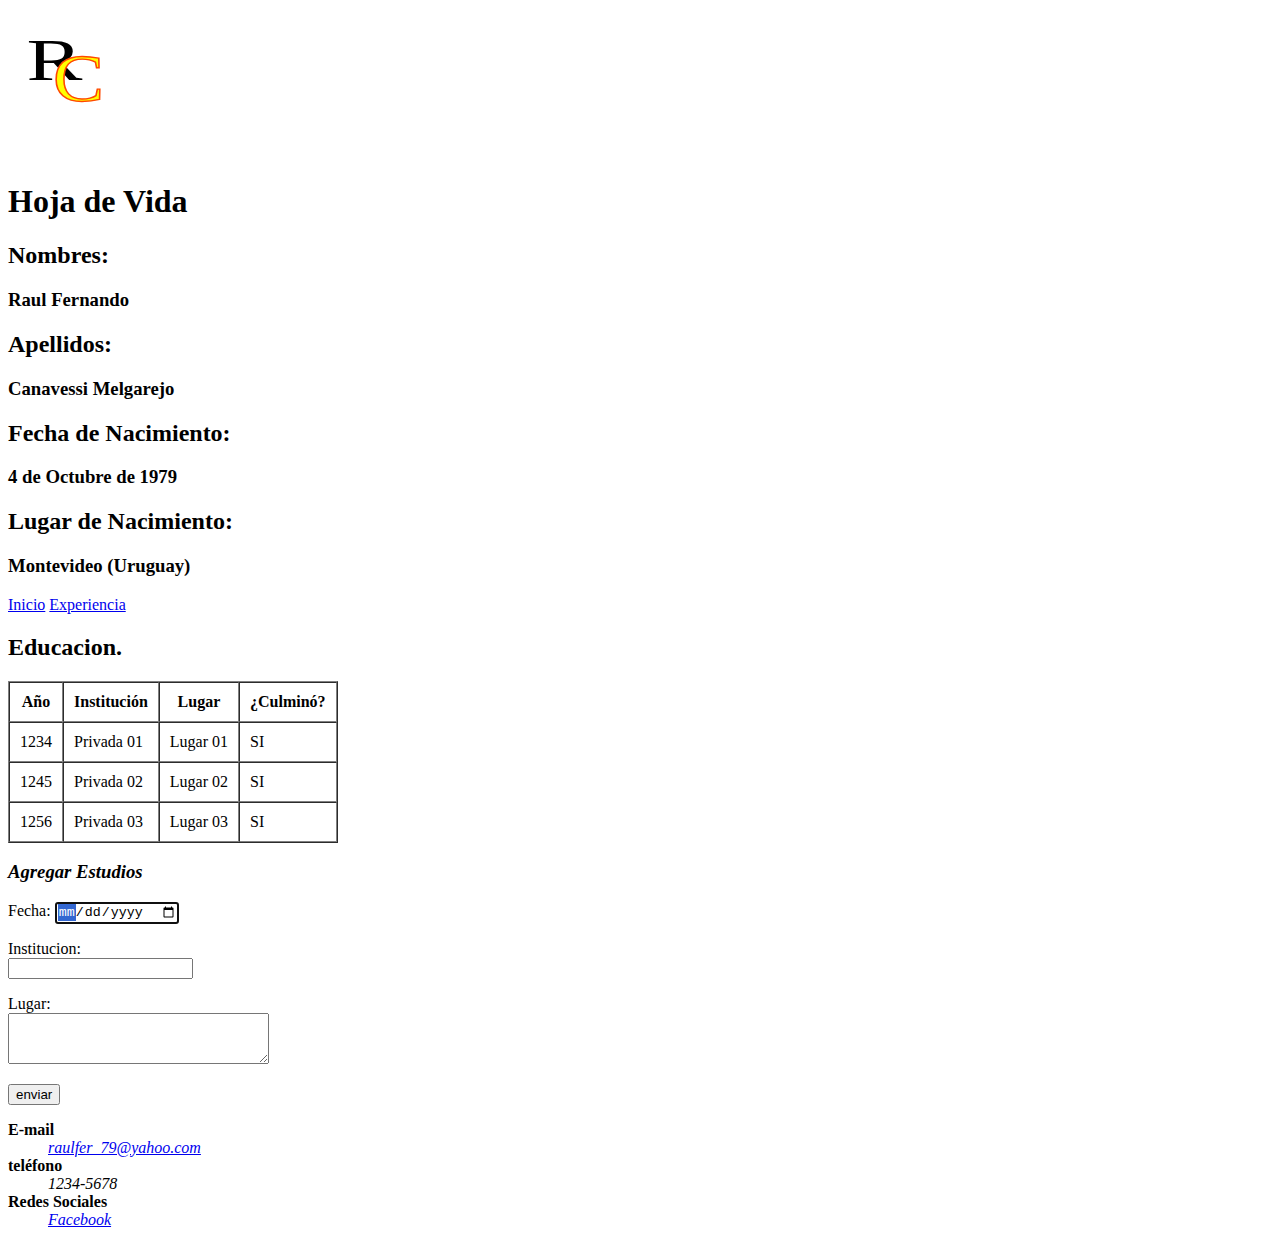
<file: Evaluacion 1/html/educacion.htm>
<!DOCTYPE html>
<html>
	<head>
		<meta charset="utf-8">
		<meta name="viewport" content="width=device-width, user-scalable:no">
		<title>Hoja de Vida</title>
	</head>
	<body>
		<header>
	    	<svg>
	    		<image xlink:href="../img/icon.svg"  height="100px" width="100px" x="10px" y="10px"></image>
    		</svg>
		</header> 
		<h1>Hoja de Vida</h1>
		<section title="datosPersonales">
			<h2>Nombres: </h2><h3>Raul Fernando</h3>
			<h2>Apellidos: </h2><h3>Canavessi Melgarejo</h3>
			<h2>Fecha de Nacimiento: </h2><h3>4 de Octubre de 1979</h3>
			<h2>Lugar de Nacimiento: </h2><h3>Montevideo (Uruguay)</h3>
		</section>

	    <nav>
			<a href="../index.html">Inicio</a>
			<a href="experiencia.htm">Experiencia</a>
	    </nav>

	    <section title="educacion">
	    	<h2> Educacion.</h2>
	    	<table border="1", cellpadding="10", cellspacing="0">
	    		<tr>
	    			<th>Año</th>
	    			<th>Institución</th>
	    			<th>Lugar</th>
	    			<th>¿Culminó?</th>
	    		</tr>
	    		<tr>
	    			<td>1234</td>
	    			<td>Privada 01</td>
	    			<td>Lugar 01</td>
	    			<td>SI</td>
	    		</tr>
	    		<tr>
	    			<td>1245</td>
	    			<td>Privada 02</td>
	    			<td>Lugar 02</td>
	    			<td>SI</td>
	    		</tr>
	    		<tr>
	    			<td>1256</td>
	    			<td>Privada 03</td>
	    			<td>Lugar 03</td>
	    			<td>SI</td>
	    		</tr>
	    	</table>
	    </section>
	    <section title="formularioEstudios">
	    	<h3><em>Agregar Estudios</em></h3>
	    	<form action="">
				<p>
					<label for="anio">Fecha: </label>
					<input type="date" name="anio" autofocus required>
				</p>
				<p>
					<label for="institucion">Institucion: </label>
					<br>
					<input type="text" name="institucion" required>
				</p>
				<p>
					<label for="lugar">Lugar: </label>
					<br>
					<textarea name="lugar" id="" cols="30" rows="3"></textarea>
				</p>
				<p>
					<input type="submit" value="enviar">
				</p>
			</form>	
	    </section>

	    <footer>
			<dl>
				<dt><strong>E-mail</strong></dt>
				<dd><em><a href="mailto:raulfer_79@yahoo.com?subject=feedback">raulfer_79@yahoo.com</a></em></dd>
				<dt><strong>teléfono</strong></dt>
				<dd><em>1234-5678</em></dd>
				<dt><strong>Redes Sociales</strong></dt>
				<dd><em><a href="https://www.facebook.com/raulfer2011" target="blank">Facebook</a></em></dd>
			</dl>
	    </footer>
	</body>
</html>
</file>
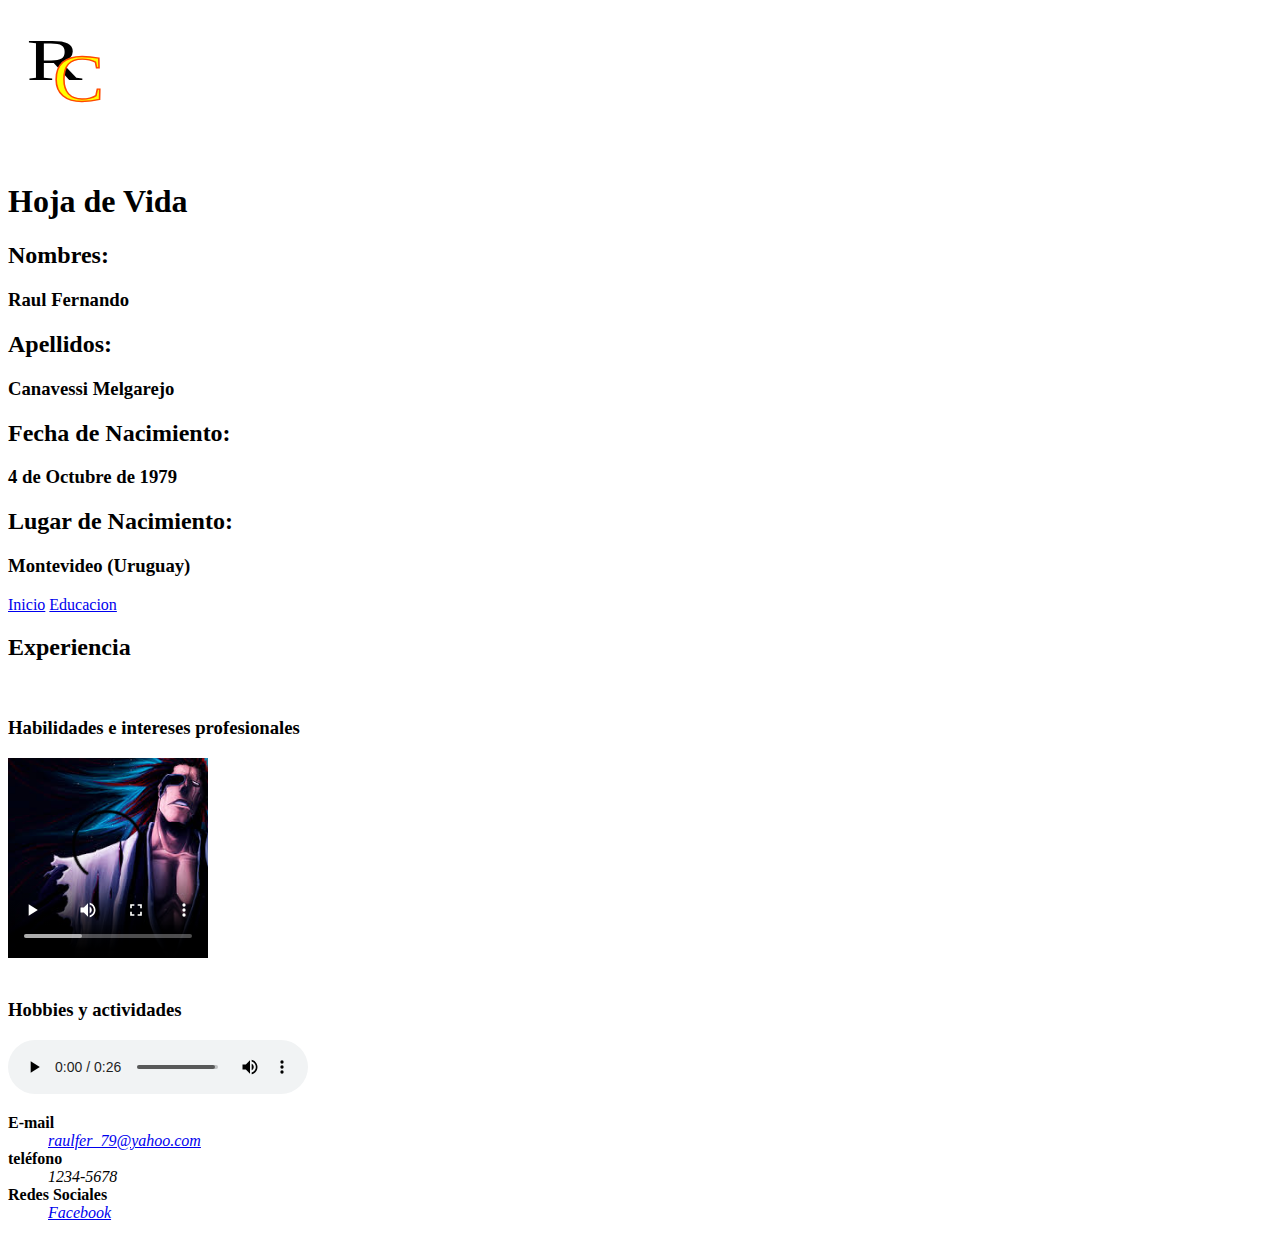
<file: Evaluacion 1/html/experiencia.htm>
<!DOCTYPE html>
<html>
	<head>
		<meta charset="utf-8">
		<meta name="viewport" content="width=device-width, user-scalable:no">
		<title>Hoja de Vida</title>
	</head>
	<body>
		<header>
	    	<svg>
	    		<image xlink:href="../img/icon.svg"  height="100px" width="100px" x="10px" y="10px"></image>
    		</svg>
		</header> 
		<h1>Hoja de Vida</h1>
		<section title="datosPersonales">
			<h2>Nombres: </h2><h3>Raul Fernando</h3>
			<h2>Apellidos: </h2><h3>Canavessi Melgarejo</h3>
			<h2>Fecha de Nacimiento: </h2><h3>4 de Octubre de 1979</h3>
			<h2>Lugar de Nacimiento: </h2><h3>Montevideo (Uruguay)</h3>
		</section>        
	    <nav>
	    	<a href="../index.html">Inicio</a>
			<a href="educacion.htm">Educacion</a>
	    </nav>

	    <section title="multimedia">
	    	<h2>Experiencia</h2>
	    	<br>
	    	<h3>Habilidades e intereses profesionales</h3>
	    	<video controls poster="../img/descarga.jpg" height="200px" >
	    		<source src="../video/video.mp4" type="video/mp4">
	    		<source src="../video/video.webm" type="video/webm">
	    		Tu navegador no soporta el video
	    	</video>
	    	<br>
	    	<br>
	    	<h3>Hobbies y actividades</h3>
	    	<audio controls>
	    		<source src="../audio/audio.mp3" type="audio/mp3">
    			<source src="../audio/audio.ogg" type="audio/ogg">
	    		Tu navegador no soporta el audio
	    	</audio>
	    </section>

	    <footer>
			<dl>
				<dt><strong>E-mail</strong></dt>
				<dd><em><a href="mailto:raulfer_79@yahoo.com?subject=feedback">raulfer_79@yahoo.com</a></em></dd>
				<dt><strong>teléfono</strong></dt>
				<dd><em>1234-5678</em></dd>
				<dt><strong>Redes Sociales</strong></dt>
				<dd><em><a href="https://www.facebook.com/raulfer2011" target="blank">Facebook</a></em></dd>
			</dl>
	    </footer>
	</body>
</html>
</file>
<file: Buscador_PHP/css/customColors.css>
/* label color */
   .input-field label {
     color: #9E9E9E;
   }
   /* label focus color */
   .input-field input[type=text]:focus + label {
     color: #648C7D;
   }
   /* label underline focus color */
   .input-field input[type=text]:focus {
     border-bottom: 1px solid #648C7D;
     box-shadow: 0 1px 0 0 #648C7D;
   }
   /* valid color */
   .input-field input[type=text].valid {
     border-bottom: 1px solid #648C7D;
     box-shadow: 0 1px 0 0 #648C7D;
   }
   /* invalid color */
   .input-field input[type=text].invalid {
     border-bottom: 1px solid #648C7D;
     box-shadow: 0 1px 0 0 #648C7D;
   }
   /* icon prefix focus color */
   .input-field .prefix.active {
     color: #9E9E9E;
   }

   .card .card-action a:not(.btn):not(.btn-large):not(.btn-floating){
     color: #2C4B47;

   }
   .card .card-action a:hover:not(.btn):not(.btn-large):not(.btn-floating){
     color: #648C7D;
   }


   /* Slider Color */
.irs-from, .irs-to, .irs-single{
  background: #648C7D !important;
}

.irs-from::after, .irs-to::after, .irs-single::after{
  border-top-color: #648C7D !important;
}
</file>
<file: Buscador_PHP/css/ion.rangeSlider.css>
/* Ion.RangeSlider
// css version 2.0.3
// © 2013-2014 Denis Ineshin | IonDen.com
// ===================================================================================================================*/

/* =====================================================================================================================
// RangeSlider */

.irs {
    position: relative; display: block;
    -webkit-touch-callout: none;
    -webkit-user-select: none;
     -khtml-user-select: none;
       -moz-user-select: none;
        -ms-user-select: none;
            user-select: none;
}
    .irs-line {
        position: relative; display: block;
        overflow: hidden;
        outline: none !important;
    }
        .irs-line-left, .irs-line-mid, .irs-line-right {
            position: absolute; display: block;
            top: 0;
        }
        .irs-line-left {
            left: 0; width: 11%;
        }
        .irs-line-mid {
            left: 9%; width: 82%;
        }
        .irs-line-right {
            right: 0; width: 11%;
        }

    .irs-bar {
        position: absolute; display: block;
        left: 0; width: 0;
    }
        .irs-bar-edge {
            position: absolute; display: block;
            top: 0; left: 0;
        }

    .irs-shadow {
        position: absolute; display: none;
        left: 0; width: 0;
    }

    .irs-slider {
        position: absolute; display: block;
        cursor: default;
        z-index: 1;
    }
        .irs-slider.single {

        }
        .irs-slider.from {

        }
        .irs-slider.to {

        }
        .irs-slider.type_last {
            z-index: 2;
        }

    .irs-min {
        position: absolute; display: block;
        left: 0;
        cursor: default;
    }
    .irs-max {
        position: absolute; display: block;
        right: 0;
        cursor: default;
    }

    .irs-from, .irs-to, .irs-single {
        position: absolute; display: block;
        top: 0; left: 0;
        cursor: default;
        white-space: nowrap;
    }

.irs-grid {
    position: absolute; display: none;
    bottom: 0; left: 0;
    width: 100%; height: 20px;
}
.irs-with-grid .irs-grid {
    display: block;
}
    .irs-grid-pol {
        position: absolute;
        top: 0; left: 0;
        width: 1px; height: 8px;
        background: #000;
    }
    .irs-grid-pol.small {
        height: 4px;
    }
    .irs-grid-text {
        position: absolute;
        bottom: 0; left: 0;
        white-space: nowrap;
        text-align: center;
        font-size: 9px; line-height: 9px;
        padding: 0 3px;
        color: #000;
    }

.irs-disable-mask {
    position: absolute; display: block;
    top: 0; left: -1%;
    width: 102%; height: 100%;
    cursor: default;
    background: rgba(0,0,0,0.0);
    z-index: 2;
}
.irs-disabled {
    opacity: 0.4;
}
.lt-ie9 .irs-disabled {
    filter: alpha(opacity=40);
}


.irs-hidden-input {
    position: absolute !important;
    display: block !important;
    top: 0 !important;
    left: 0 !important;
    width: 0 !important;
    height: 0 !important;
    font-size: 0 !important;
    line-height: 0 !important;
    padding: 0 !important;
    margin: 0 !important;
    outline: none !important;
    z-index: -9999 !important;
    background: none !important;
    border-style: solid !important;
    border-color: transparent !important;
}
</file>
<file: Buscador_PHP/css/ion.rangeSlider.skinFlat.css>
/* Ion.RangeSlider, Flat UI Skin
// css version 2.0.3
// © Denis Ineshin, 2014    https://github.com/IonDen
// ===================================================================================================================*/

/* =====================================================================================================================
// Skin details */

.irs-line-mid,
.irs-line-left,
.irs-line-right,
.irs-bar,
.irs-bar-edge,
.irs-slider {
    background: url(../img/sprite-skin-flat.png) repeat-x;
}

.irs {
    height: 40px;
}
.irs-with-grid {
    height: 60px;
}
.irs-line {
    height: 12px; top: 25px;
}
    .irs-line-left {
        height: 12px;
        background-position: 0 -30px;
    }
    .irs-line-mid {
        height: 12px;
        background-position: 0 0;
    }
    .irs-line-right {
        height: 12px;
        background-position: 100% -30px;
    }

.irs-bar {
    height: 12px; top: 25px;
    background-position: 0 -60px;
}
    .irs-bar-edge {
        top: 25px;
        height: 12px; width: 9px;
        background-position: 0 -90px;
    }

.irs-shadow {
    height: 3px; top: 34px;
    background: #000;
    opacity: 0.25;
}
.lt-ie9 .irs-shadow {
    filter: alpha(opacity=25);
}

.irs-slider {
    width: 16px; height: 18px;
    top: 22px;
    background-position: 0 -120px;
}
.irs-slider.state_hover, .irs-slider:hover {
    background-position: 0 -150px;
}

.irs-min, .irs-max {
    color: #999;
    font-size: 10px; line-height: 1.333;
    text-shadow: none;
    top: 0; padding: 1px 3px;
    background: #e1e4e9;
    -moz-border-radius: 4px;
    border-radius: 4px;
}

.irs-from, .irs-to, .irs-single {
    color: #fff;
    font-size: 10px; line-height: 1.333;
    text-shadow: none;
    padding: 1px 5px;
    background: #ed5565;
    -moz-border-radius: 4px;
    border-radius: 4px;
}
.irs-from:after, .irs-to:after, .irs-single:after {
    position: absolute; display: block; content: "";
    bottom: -6px; left: 50%;
    width: 0; height: 0;
    margin-left: -3px;
    overflow: hidden;
    border: 3px solid transparent;
    border-top-color: #ed5565;
}


.irs-grid-pol {
    background: #e1e4e9;
}
.irs-grid-text {
    color: #999;
}

.irs-disabled {
}
</file>
<file: Buscador_PHP/css/index.css>
video#vidFondo {
    position: fixed;
    min-width: 100%;
    min-height: 100%;
    width: 100%;
    height: auto;
    z-index: -100;
    left: 0;
    top: 0;
    background-size: cover;

}

.contenedor{
  background-color: rgba(242, 242, 242, 0.5);
  width: 80%;
  margin: 50px auto;
  display: flex;
  flex-flow: row wrap;
  min-height: 700px;
  height: auto;
  align-content: flex-start;
}

.rowTitulo{
  width: 100%;
  text-align: center;
  background-color: #648C7D;
  color: #F2F2F2;
  margin-top: 0;
  margin-bottom: 0;
  height: 130px;
}
.colFiltros{
  width: 25%;
  height: 100%;
  min-height: 570px;
}
.filtrosContenido, .colContenido, .colFiltros form{
  min-height: 570px;
}
.filtrosContenido{
  width: 100%;
  margin: 0 0;
  background-color: #F2F2F2;
  display: flex;
  flex-flow: row wrap;
  align-content: flex-start;
}

.tituloFiltros{
  width: 100%;
  height: 100px;
  text-align: center;
}
.tituloFiltros h5{
    font-size: 1.3rem;
}
.filtroCiudad{
  width: 100%;
  height: 100px;
  text-align: center;
}
.filtroCiudad .select-wrapper{
  margin: 25px auto;
  width: 90%;
}
.filtroTipo{
  width: 100%;
  height: 100px;
  text-align: center;
}
.filtroTipo .select-wrapper{
  margin: 5px auto;
  width: 90%;
}
.filtroPrecio{
  margin: 15px auto;
  width: 90%;
  height: 100px;
}
.filtroPrecio label{
  font-size: 1rem;
}
.botonField{
  width: 100%;
  height: 70px;
  text-align: center;
}
.botonField input{
  color: #648C7D;
}
.colContenido{
  width: 75%;
  display: flex;
  flex-flow: row wrap;
  align-content: space-between;
  padding: 20px;
}
.tituloContenido{
  width: 100%;
  min-height: 170px;
  background-color: #F2F2F2;
  display: flex;
  flex-flow: row wrap;
  justify-content: center;
  padding: 5px;
}
.tituloContenido h5{
  width: 100%;
  margin: 0.5rem 5px;
  margin-bottom: 2rem;
  height: 10px;
  font-size: 2rem;
}

.tituloContenido button{
  background: #648C7D;
  color: #F2F2F2;
  margin-top: 2rem;
  margin-right: 1rem;

}
.divider{
  width: 100%;
}
.itemMostrado{
  width: 100%;
  margin-top: 0.4rem;
  display: flex;
  flex-flow: row wrap;
}
.itemMostrado img{
  width: 35% !important;
}
.precioTexto{
  font-size: 1.3rem;
  color: #ffab40;
}
.card-stacked{
  width: 65%;
}
.card-action{
  text-align: right;
}
</file>
<file: Evaluacion 2/css/style.css>
/*@import url('https://fonts.googleapis.com/css?family=Pacifico');*/
/*@import url('https://fonts.googleapis.com/css?family=Dancing+Script');*/


body
{
	padding: 0px;
	margin: 0px;
	background-color: #02010a;
}

#contenido
{
	padding: 0px;
	margin: 0px auto;
	max-width: 900px;	
	font-family: 'Dancing Script', cursive, sans-serif;
}

header
{
	background-color: #5b7989;
	color: #ffffff;
	width: 100%;
	display: flex;
	flex-flow: row wrap;
	border-radius: 10px 10px 0px 0px;
}

#titulo
{
	margin: 35px 0px 35px 20px;
	text-shadow: 1px 2px 2px #02010a;
	order: 1;
	flex-grow: 3;
}

#menu-principal
{
	order: 2;
	flex-grow: 1;
	margin: auto 0px;
}

#menu-principal ul
{
	list-style-type: none;
	float: right;
}

#menu-principal ul li
{
	margin-right: 25px;
	display: inline;
}

#menu-principal ul li a
{
	text-decoration: none;
	color: #ffffff;
}

#imgPrincipal
{
	background-color: #82c3a6;
	width: 100%;
	display: flex;
	flex-flow: row wrap;
}

#imgPrincipal img
{
	max-height: 400px;
	margin: 30px auto;
	border: 1px solid #000;
	box-shadow: 3px 4px 2px #02010a;
}

#imgSecundaria
{
	background-color: #d5c75f;
	width: 100%;
	display: flex;
	flex-flow: row wrap;
}

#imgSecundaria div
{
	width: 50%;
	min-width: 310px;
	margin: 0px auto;
	text-align: center;
	display: flex;
	flex-flow: column wrap;
}

#imgSecundaria div a
{
	margin: 0px auto 30px auto;
	text-decoration: none;
}

#imgSecundaria div img
{
	max-width: 300px;
	margin: 35px auto;
	border: 2px solid #000;
	box-shadow: 3px 4px 2px #02010a;
	transition: 1.5s;
}

#imgPaisaje:hover
{
	transform: rotate(10deg);
	box-shadow: 3px 4px 3px #82c3a6;
}

#imgRetrato:hover
{
	transform: translate(20px,-5px);
	box-shadow: 3px 4px 3px #82c3a6;
}

footer
{
	clear: both;
	width: 100%;
	background-color: #C6d5c5;
	border-radius: 0px 0px 10px 10px;
	display: flex;
	flex-flow: row wrap;
}

footer section
{
	flex-basis: 25%;
	text-align: center;
}

footer section ul
{
	margin: 10px auto;
	text-align: center;
	list-style-type: none;
}

footer section p
{
	margin: 10px auto;
}

footer section ul li a
{
	text-decoration: none;
}

#galeria
{
	background-color: #d5c75f;
	width: 100%;
}

#galeria div
{
	width: 100%;
	display: flex;
	flex-flow: row wrap;
}

#galeria div img
{
	max-height: 250px;
	max-width: 250px;
	margin: 35px auto;
	border: 2px solid #000;
	box-shadow: 3px 4px 2px #02010a;
}

#galeria img:first-child
{
	-webkit-filter: blur(10px); 
	filter: blur(10px);
}

#galeria img:nth-child(even)
{
	-webkit-filter: grayscale(100%); 
	filter: grayscale(100%);
}

#galeria img:nth-child(3)
{
	-webkit-filter: sepia(100%); 
	filter: sepia(100%);
}


@media (max-width: 768px) 
{
	#imgSecundaria div
	{
		width: 100%;
		min-width: 0px;
	}
	#imgSecundaria div img
	{
		width: 90%;
	}
	footer section
	{
		flex-basis: 100%;
	}
}

@media (min-width: 769px) and (max-width: 900px)
{
	footer section
	{
		flex-basis: 50%;
	}
}

@media (max-width: 900px)
{
	header
 	{
 		flex-flow: column wrap;
 	}
 	#titulo
 	{
 		text-align: center;
 		flex-grow: 1;
 	}
	#menu-principal
	{
		margin: auto;
	}
}
</file>
<file: Evaluacion 3/Boostrap/css/style.css>
.dark-primary-color    { background: #0097A7; }
.default-primary-color { background: #00BCD4; }
.light-primary-color   { background: #B2EBF2; }
.accent-color          { background: #536DFE; }


header>div>div>img
{
	max-height: 100px;
	margin: 5px;
}

.img-social
{
	margin-right: 10px;
	margin-bottom: 5px;
}

#navBtns
{
	border-radius: 0px 0px 10px 10px;
}

#navBtns div
{
	margin: 5px auto;
}

/*#navBtns div button
{
	height: 35px;
}*/

#principal
{
	margin-top: 10px;
}

.img-ico
{
	height: 32px;
	width: 32px;
}

p
{
	text-indent: 20px;
}

#opSerch
{
	margin-top: 10px;
	margin-bottom: 10px;
}
 
 #icoSerch
{
	position: absolute;
	margin: 10px;
	width: 20px;
	height: 20px;
}

.img-icoFoot
{
	height: 20px;
	width: 20px;
}

.form-control {
  padding-left: 35px!important;
}

footer
{
	color: #ffffff;
}

footer ul 
{
	list-style:none;
}

footer ul a
{
	text-decoration: none;
	color: yellow;
}

@media (max-width: 992px)
{
	#post
	{ 
		flex-flow: column wrap; 
		margin-bottom: 35px;
		border-bottom: 2px solid blue;
	}

	.logName{ text-align: center; }

	.contenido{ order: 2; }

	.imagen{ order: 1; }
}
</file>
<file: Evaluacion 3/Fundation/css/app.css>
.dark-primary-color    { background: #0D208B; }
.default-primary-color { background: #3F51B5; }
.light-primary-color   { background: #C5CAE9; }
.text-primary-color    { color: #FFFFFF; }
.accent-color          { background: #00BCD4; }
.primary-text-color    { color: #212121; }
.secondary-text-color  { color: #757575; }
.divider-color         { border-color: #BDBDBD; }
div
{
	/*border: 1px solid black;*/
	padding: 2px;
}

body
{ 
	background-image: url(../img/Fondo.jpg);
	background-size: 100%; 
}

header, #principal
{
	background-color: rgba(10,16,116,0.40);
	/*#0A1074*/
}

a
{
	color: #FFFFFF;
	font-style: oblique;
}

.input-group {
  text-align: center;
  position: relative;
}

.input-group-label {
  background-color: #1779ba;
  border-color: #1779ba;
}

.input-group-field {
  border-color: #1779ba;
  overflow: hidden;
}

.step {
  color: white;
  width: 1rem;
}

.icono
{
	color: white;
	font-size: 35px;
}
</file>
<file: Evaluacion 3/Materialize/css/style.css>
p, h1, h2,h3, h4, h5, h6, span
{
	padding: 10px;
}

body
{
	background-image: url(../img/Principal.jpg);
	background-repeat: no-repeat;
	background-size: cover;
	background-attachment: fixed;
}

.contenido
{
	background-color: #c8e6c9 ; /*materialize color green lighten-4*/
}

.menuBtn
{
	padding: 0 1rem;
	font-size: 10px;
	height: 25px;
	line-height: 25px;
}

.marSup
{
	margin-top: 15px;
}

.icono
{
	max-height: 100px;
	max-width: 100px;
}

.centrado
{
	/*margin-left: auto;
    margin-right: auto;
    margin-bottom: 2.5px;
    margin-top: 2.5px;*/
    margin: 2.5px auto 15px auto;
    display: block;
}

#socialIcon
{
	padding: 0px;
}

#socialIcon ul
{
	border: none;
	margin-left: 5px;
}

.esq
{
	border-radius: 5px
}

.enterBlog
{
	max-width: 50%; 
	float: left; 
	/*margin-right: 10px; 
	margin-bottom: 10px;
	margin-left: 10px;
	margin-top: 10px;*/
	margin: 10px;
}

.divPerfil
{
	margin-top: 5px;
	margin-right: 25px;
}

.imgPerfil
{
	max-width: 80%; margin: 10px 10%;
}

@media (max-width: 600px)
{
	#lema h6
	{
		text-align: center;
	}
}
</file>
